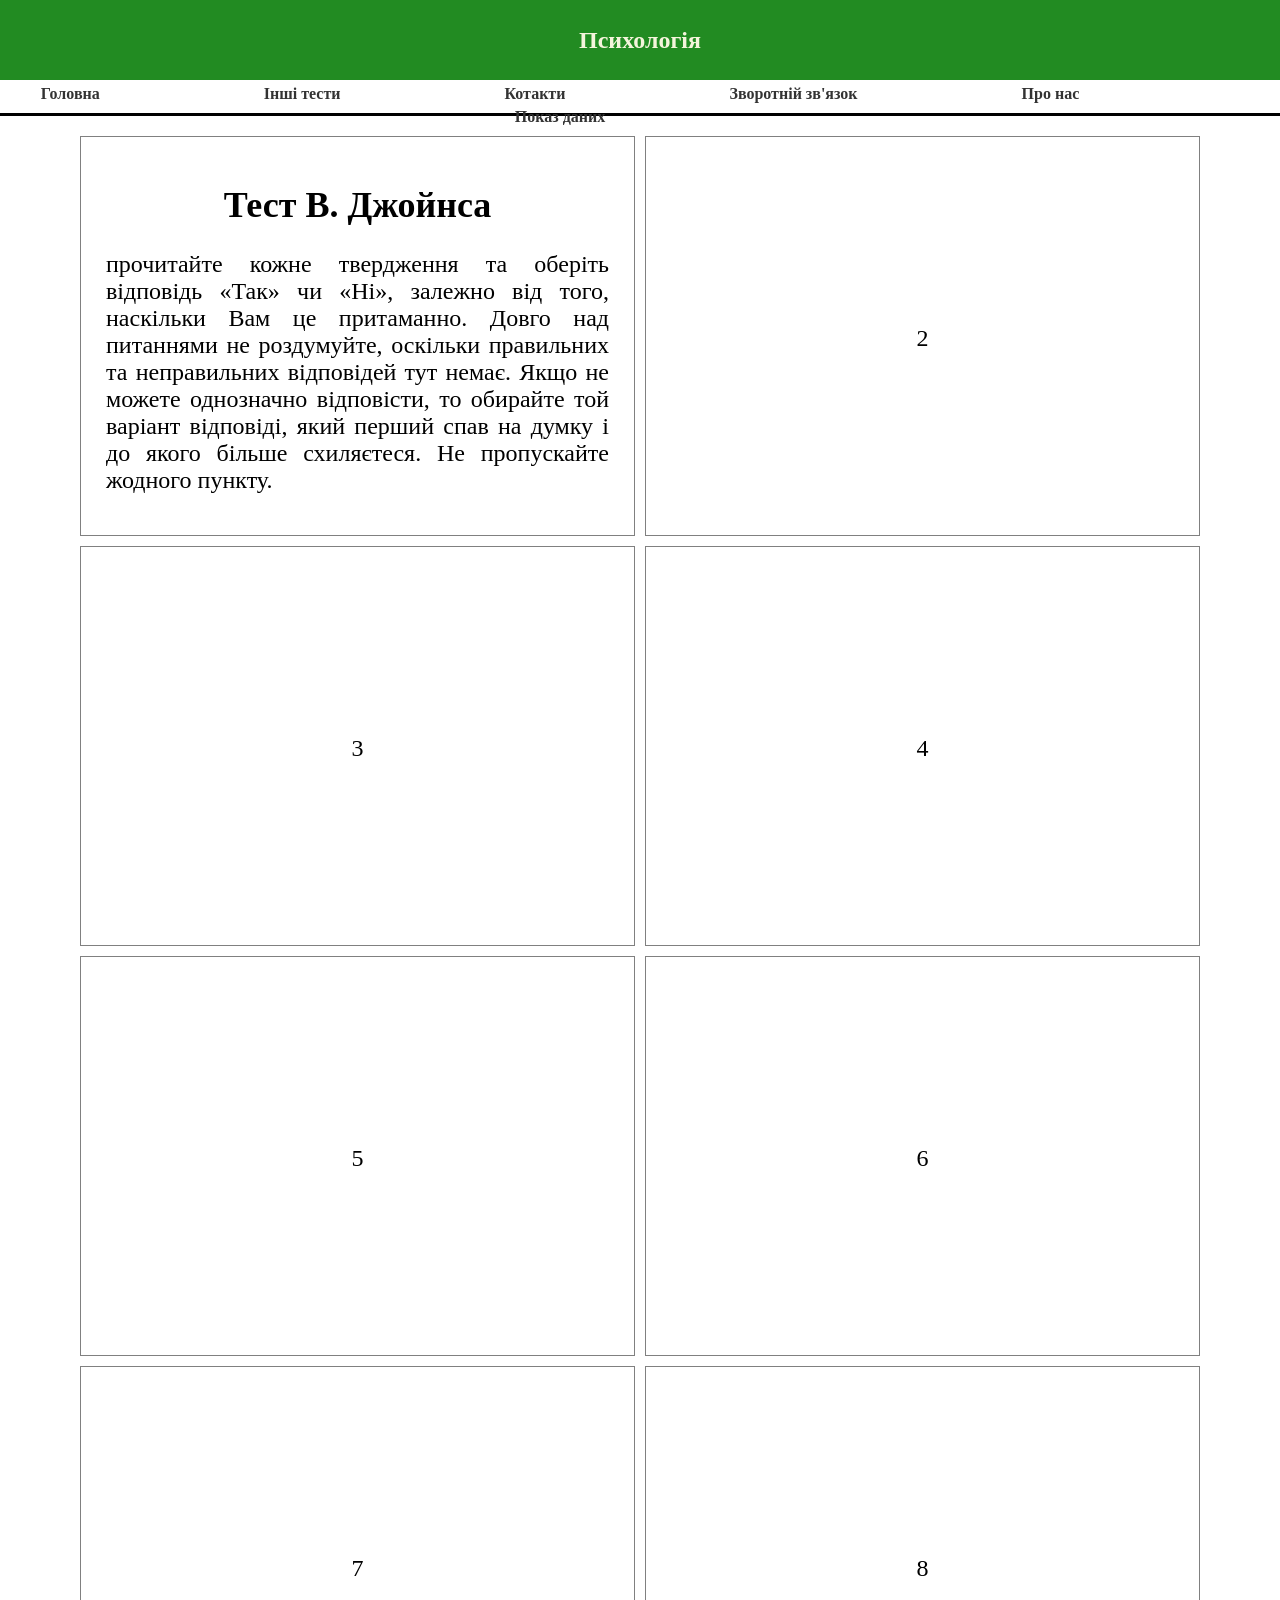
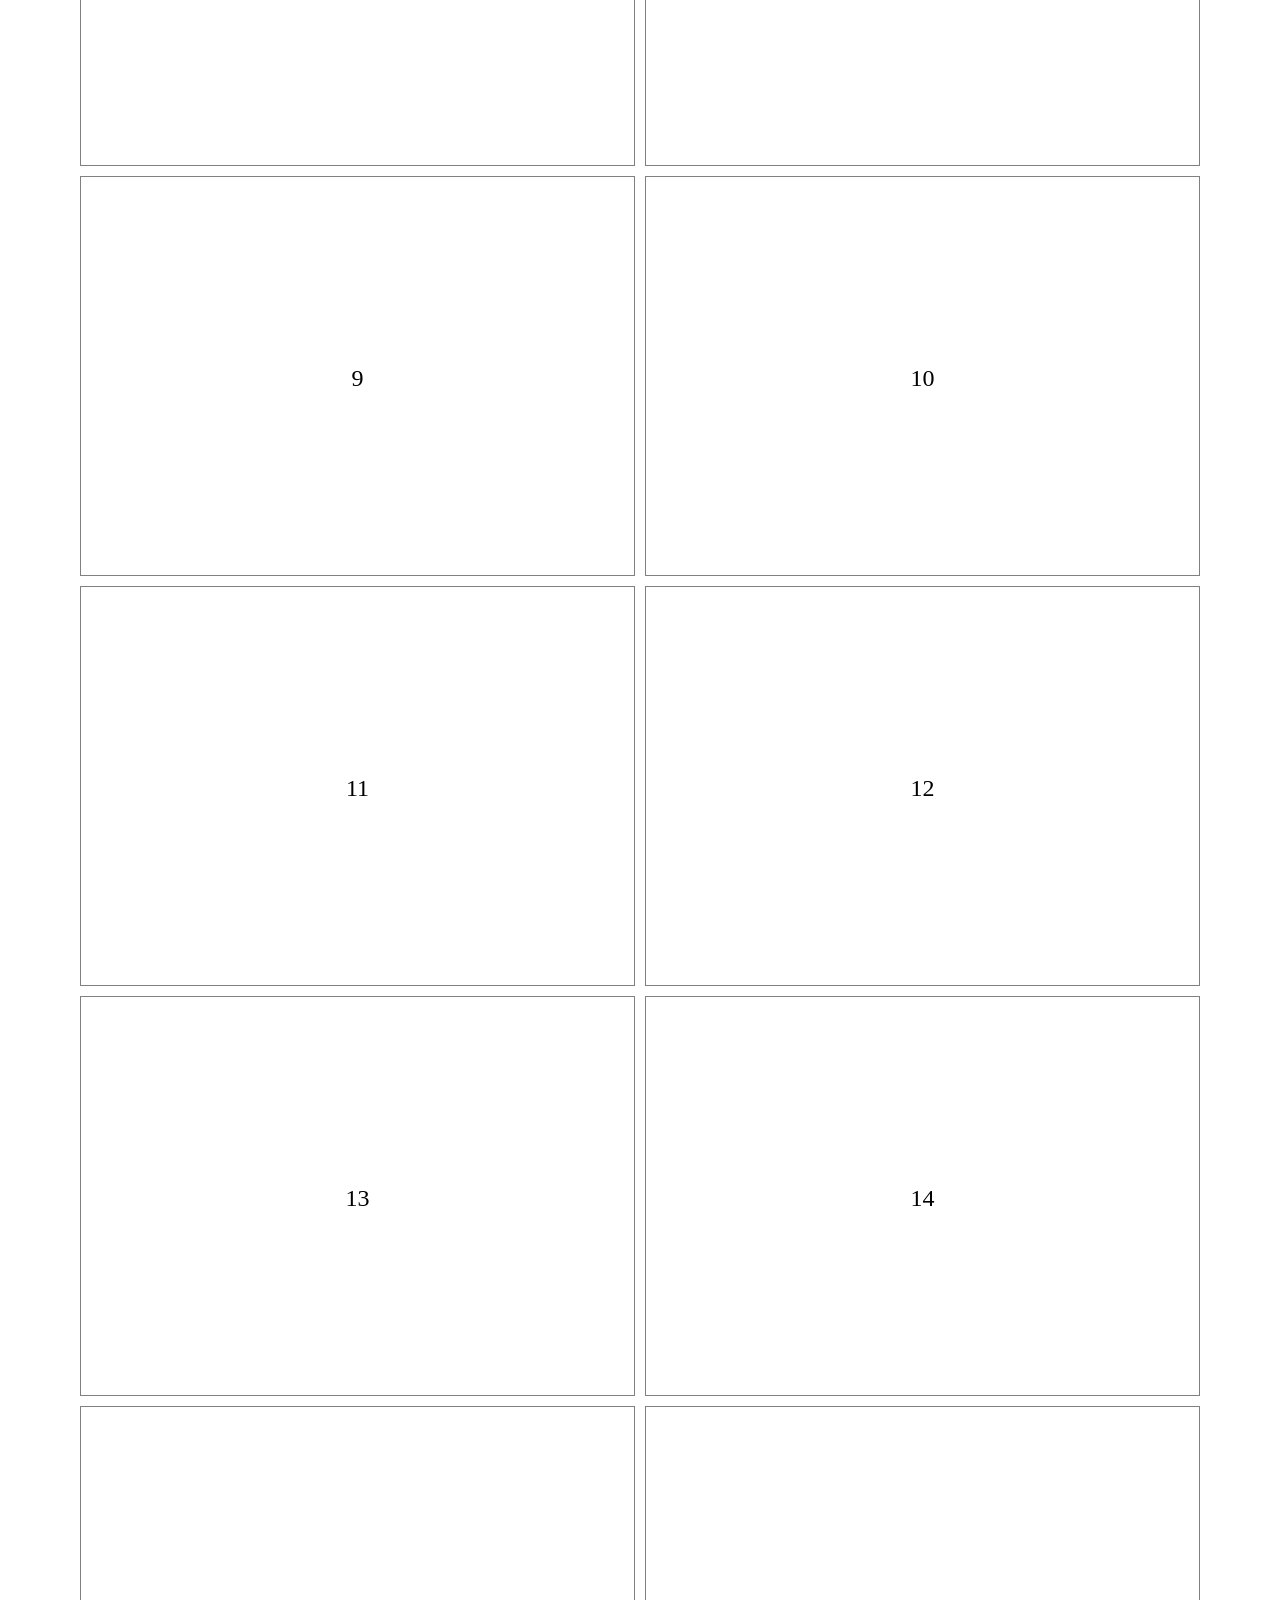
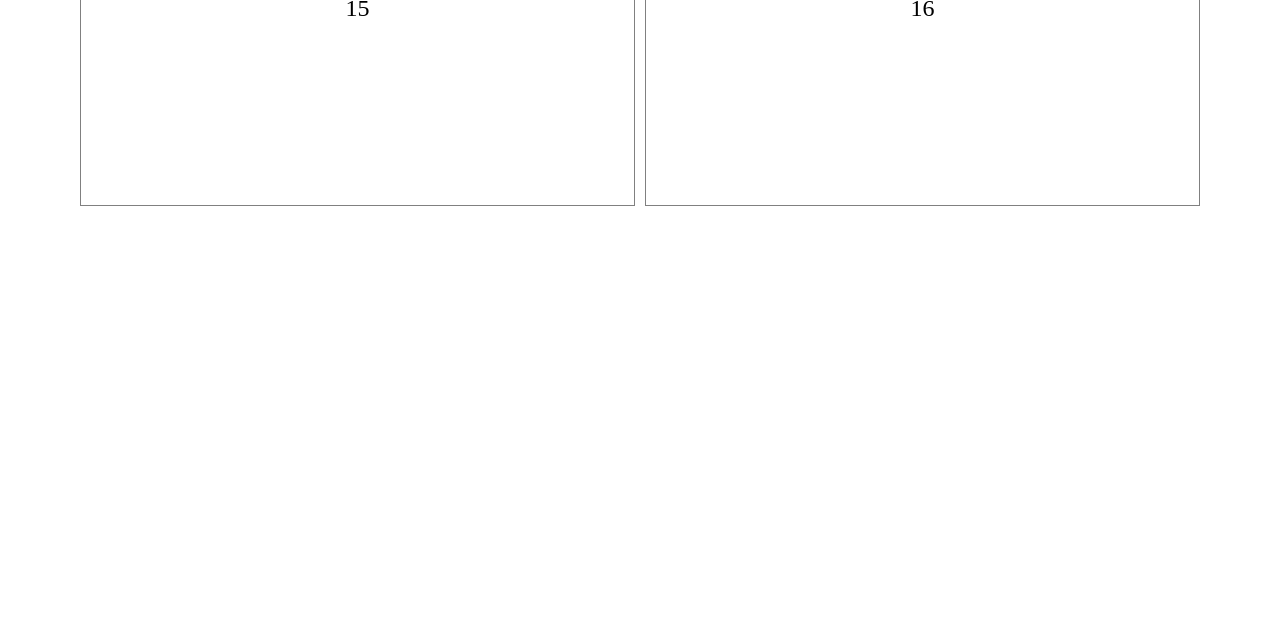
<file: index.html>
<!DOCTYPE html>
<html lang="en">
<head>
    <meta charset="UTF-8">
    <meta name="viewport" content="width=device-width, initial-scale=1.0">
    <title>Тест Джойса</title>
    <link rel="stylesheet" href="./css/style.css">
</head>
<body>
    
    <header>
        <div></div>

        <div>
            <h2>Психологія</h2>
        </div>
        
        <div></div>
    </header>

    <nav>
        <ul class="nav-menu">
            <li><a href="../index.html">Головна</a></li>
            <li><a href="#">Інші тести</a></li>
            <li><a href="#">Котакти</a></li>
            <li><a href="#">Зворотній зв'язок</a></li>
            <li><a href="#">Про нас</a></li>
            <li><a href="#" class="loginLink">Показ даних</a></li>
        </ul>
    </nav>

    <section class="content">
        <div class="container">

            <div class="grid-item">
                <a href="./html/test.html"><h2>Тест В. Джойнса</h2></a>

                <p>
                    прочитайте кожне твердження та оберіть відповідь «Так» чи «Ні», залежно від
                    того, наскільки Вам це притаманно. Довго над питаннями не роздумуйте, оскільки
                    правильних та неправильних відповідей тут немає.  Якщо не можете
                    однозначно відповісти, то обирайте той варіант відповіді, який перший спав на
                    думку і до якого більше схиляєтеся. Не пропускайте жодного пункту.                
                </p>

            </div>

            <div class="grid-item">2</div>

            <div class="grid-item">3</div>

            <div class="grid-item">4</div>

            <div class="grid-item">5</div>

            <div class="grid-item">6</div>

            <div class="grid-item">7</div>

            <div class="grid-item">8</div>

            <div class="grid-item">9</div>

            <div class="grid-item">10</div>

            <div class="grid-item">11</div>

            <div class="grid-item">12</div>

            <div class="grid-item">13</div>

            <div class="grid-item">14</div>

            <div class="grid-item">15</div>

            <div class="grid-item">16</div>
        </div>
    </section>

    <footer>
        <div class="container">
            <div class="for-us">
                <div>
                    <p></p>
                    <p></p>
                    <p></p>
                </div>

                <div>
                    <p></p>
                    <p></p>
                    <p></p>
                    <p></p>
                </div>

                <div>
                    <p></p>
                    <p></p>
                    <p></p>
                </div>
            </div>
        </div>
    </footer>

    <div class="model">
        <div class="modal-content">
            <span class="close">&times;</span>
            <form id="loginForm">
              <label for="username">Логін:</label>
              <input type="text" id="username" name="username">
              <label for="password">Пароль:</label>
              <input type="password" id="password" name="password">
              <input type="submit" value="Увійти">
            </form>
          </div>
    </div>

    <script src="./js/miniscr.js"></script>
</body>
</html>
</file>
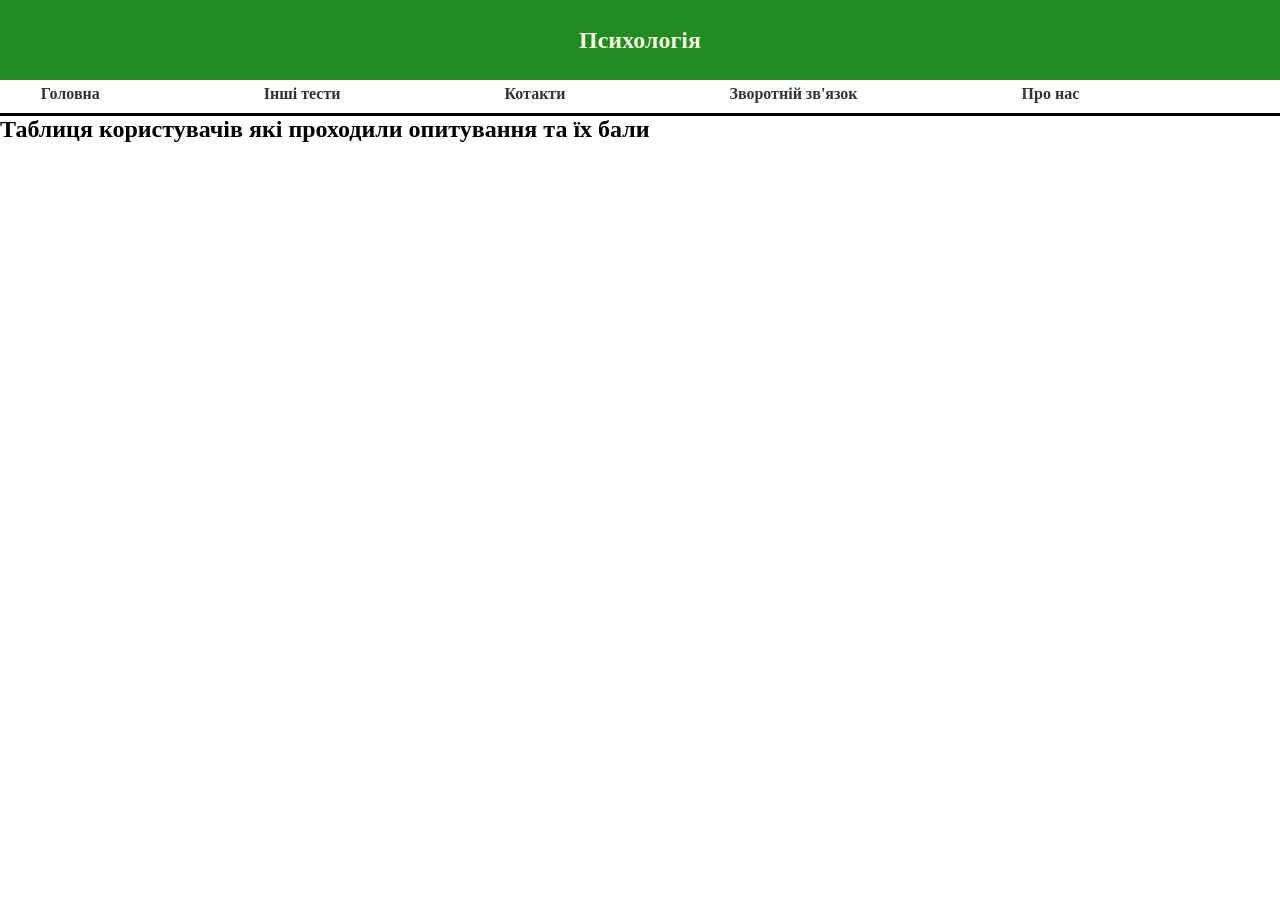
<file: html/data.html>
<!DOCTYPE html>
<html lang="en">
<head>
    <meta charset="UTF-8">
    <meta name="viewport" content="width=device-width, initial-scale=1.0">
    <title>Дані тесту</title>
    <link rel="stylesheet" href="../css/style.css">
</head>
<body>
    <header>
        <div></div>

        <div>
            <h2>Психологія</h2>
        </div>
        
        <div></div>
    </header>

    <nav>
        <ul class="nav-menu">
            <li><a href="../index.html">Головна</a></li>
            <li><a href="#">Інші тести</a></li>
            <li><a href="#">Котакти</a></li>
            <li><a href="#">Зворотній зв'язок</a></li>
            <li><a href="#">Про нас</a></li>
        </ul>
    </nav>

    <section class="data-persone">
        <h1>Таблиця користувачів які проходили опитування та їх бали</h1>
    </section>

    <script src="../node_modules/axios/dist/axios.min.js"></script>
    <script src="../node_modules/papaparse/papaparse.min.js"></script>
    <script src="../js/data.js"></script>
</body>
</html>
</file>
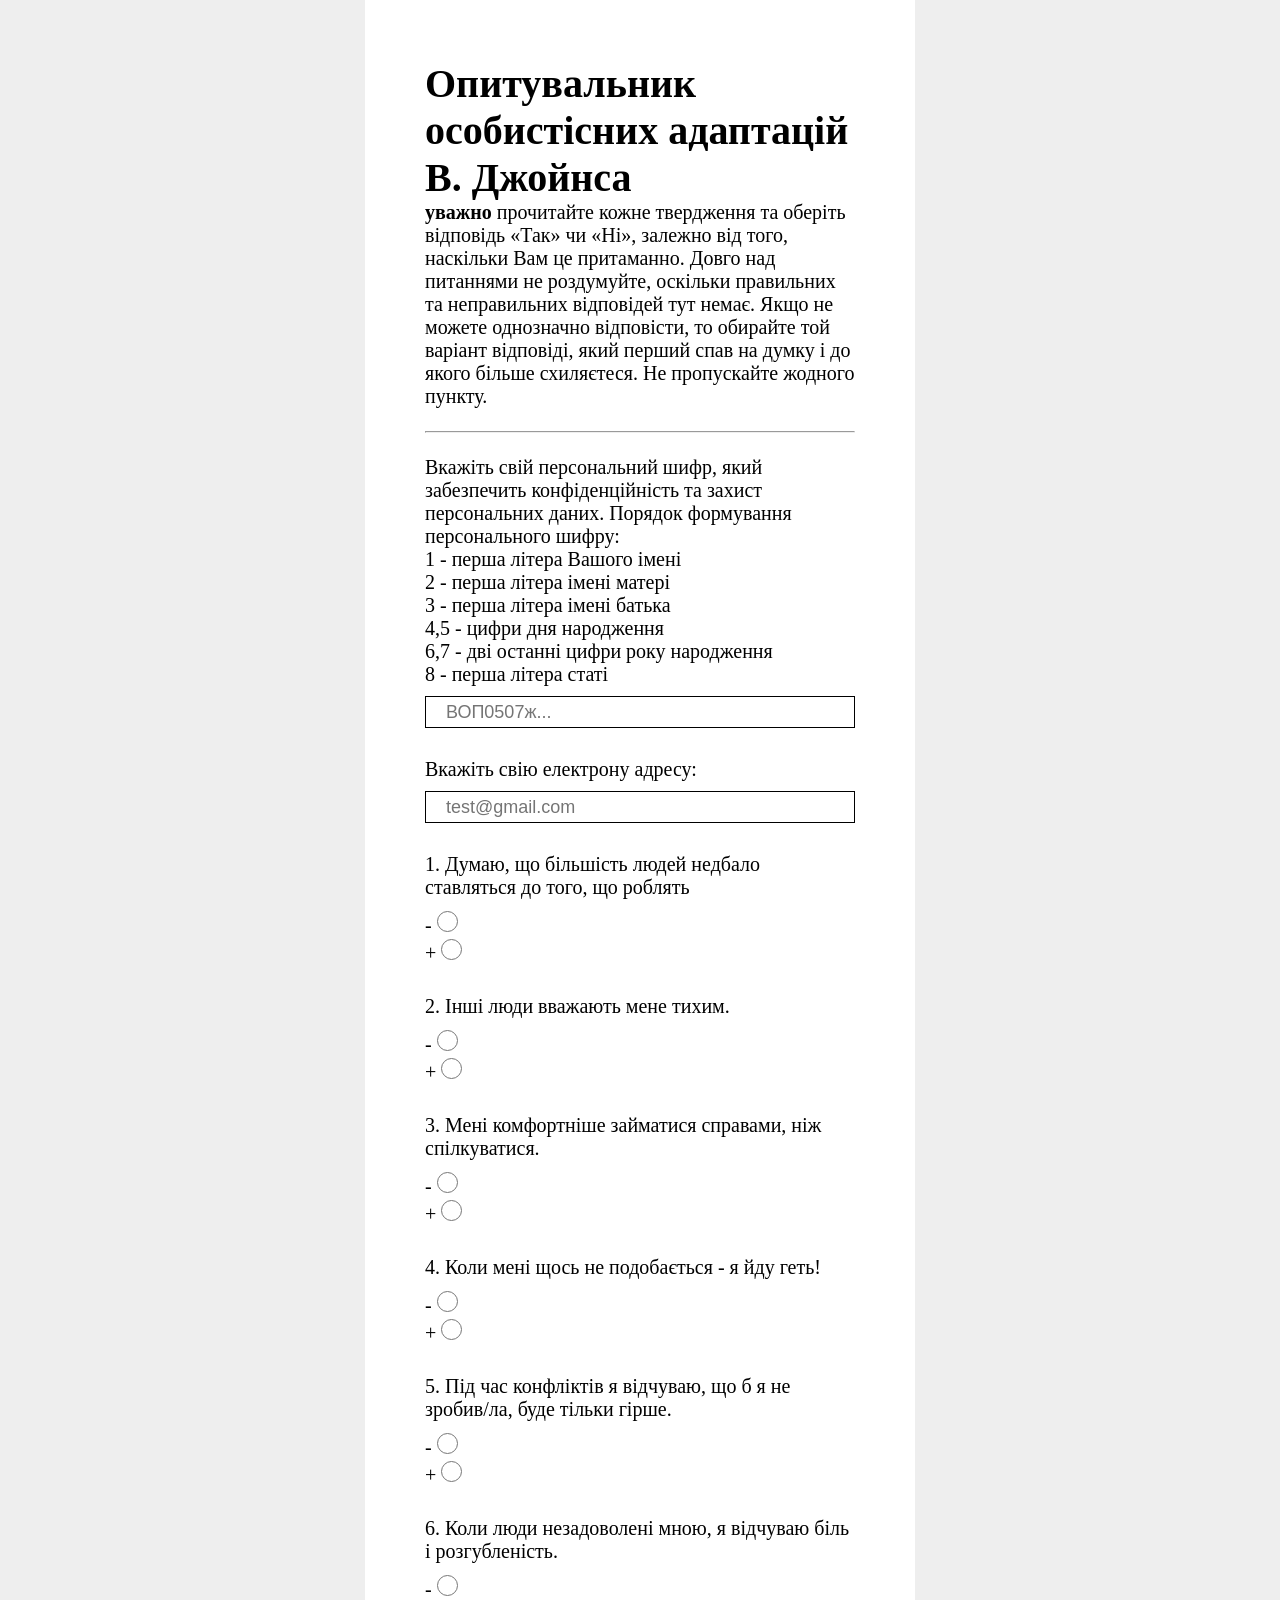
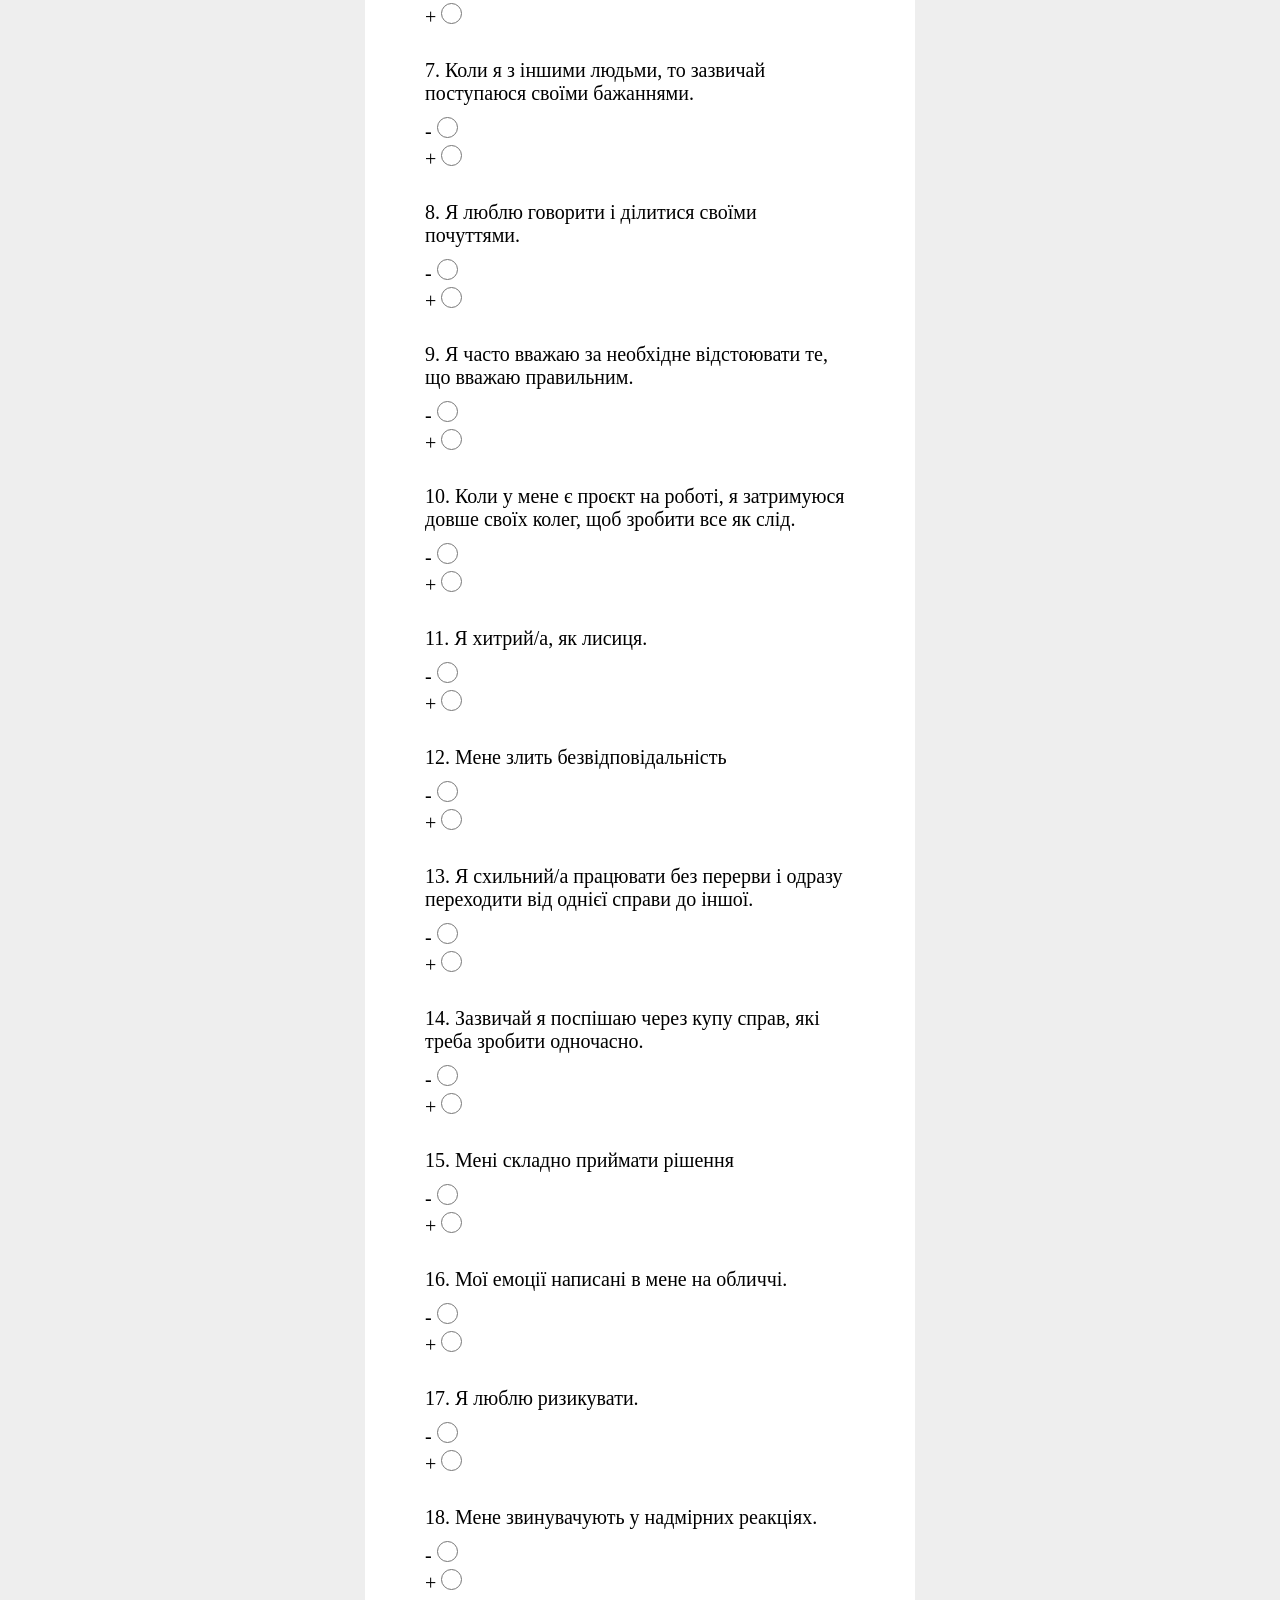
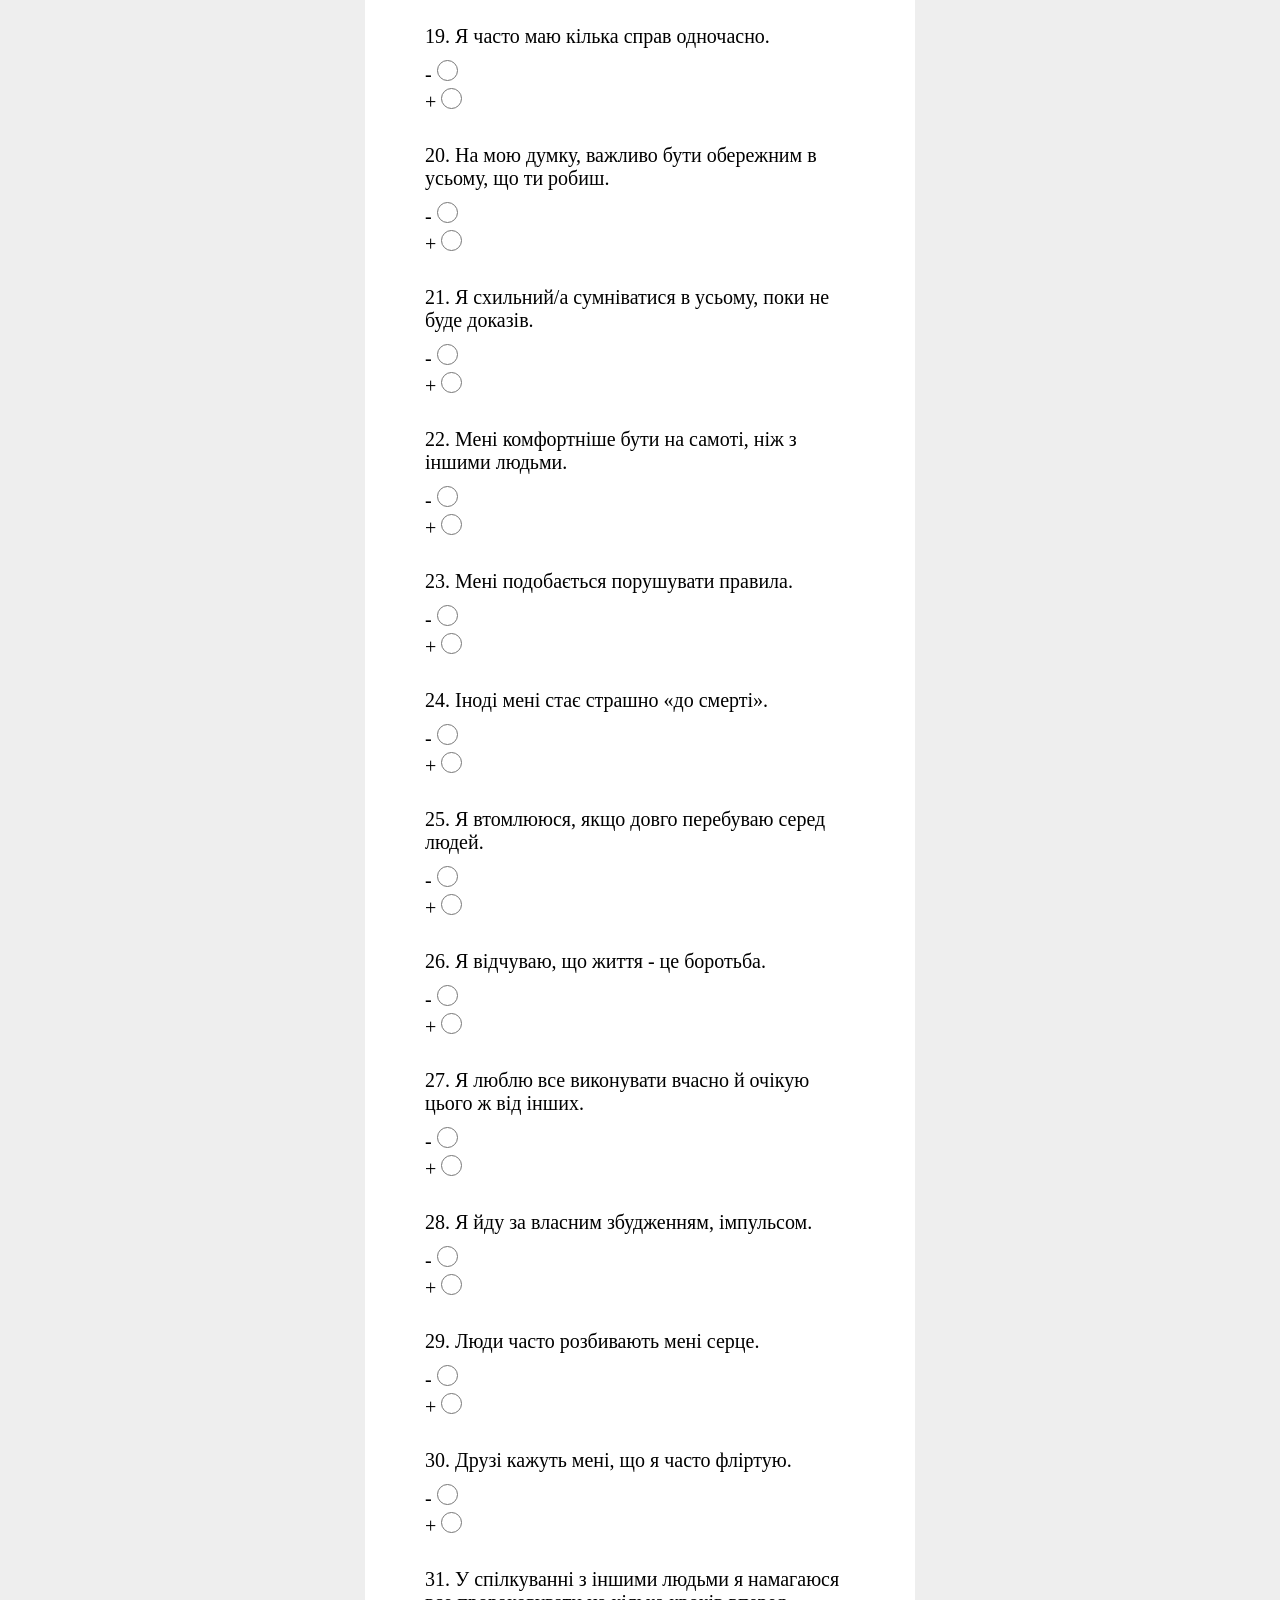
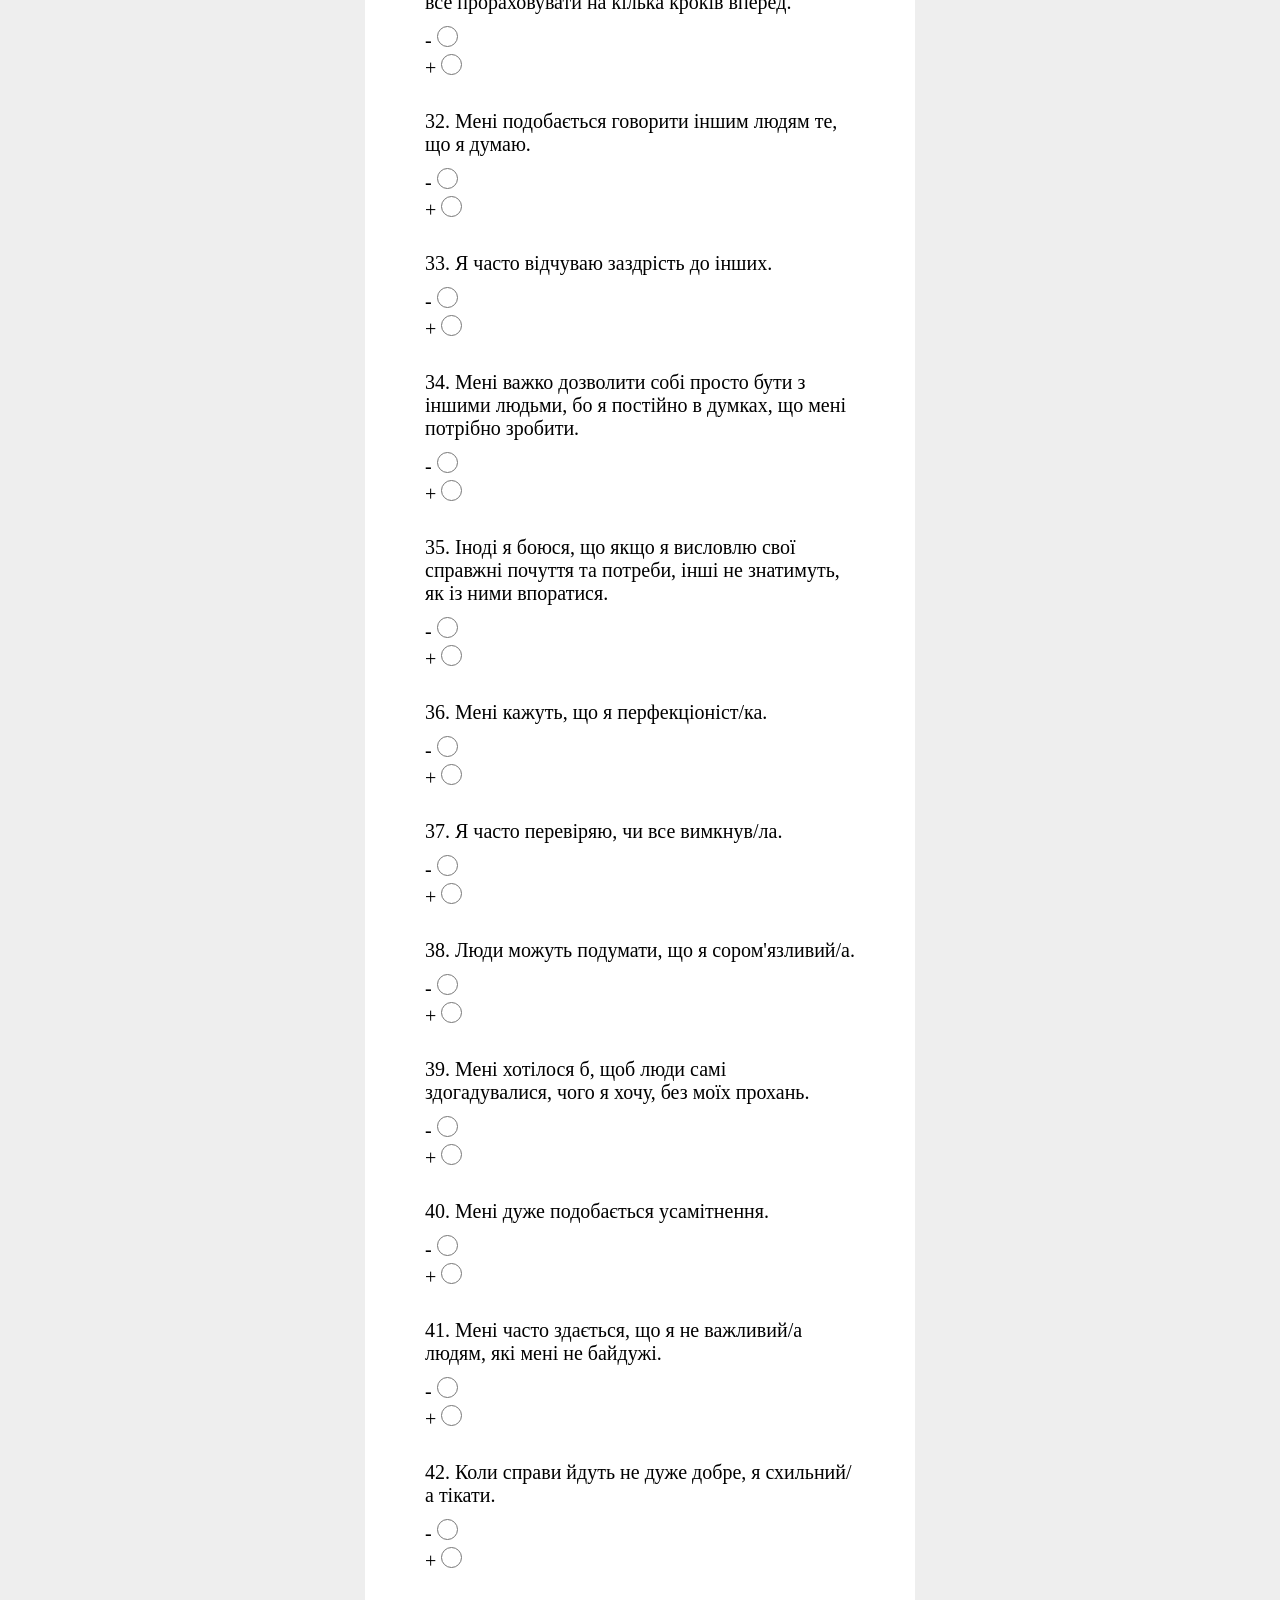
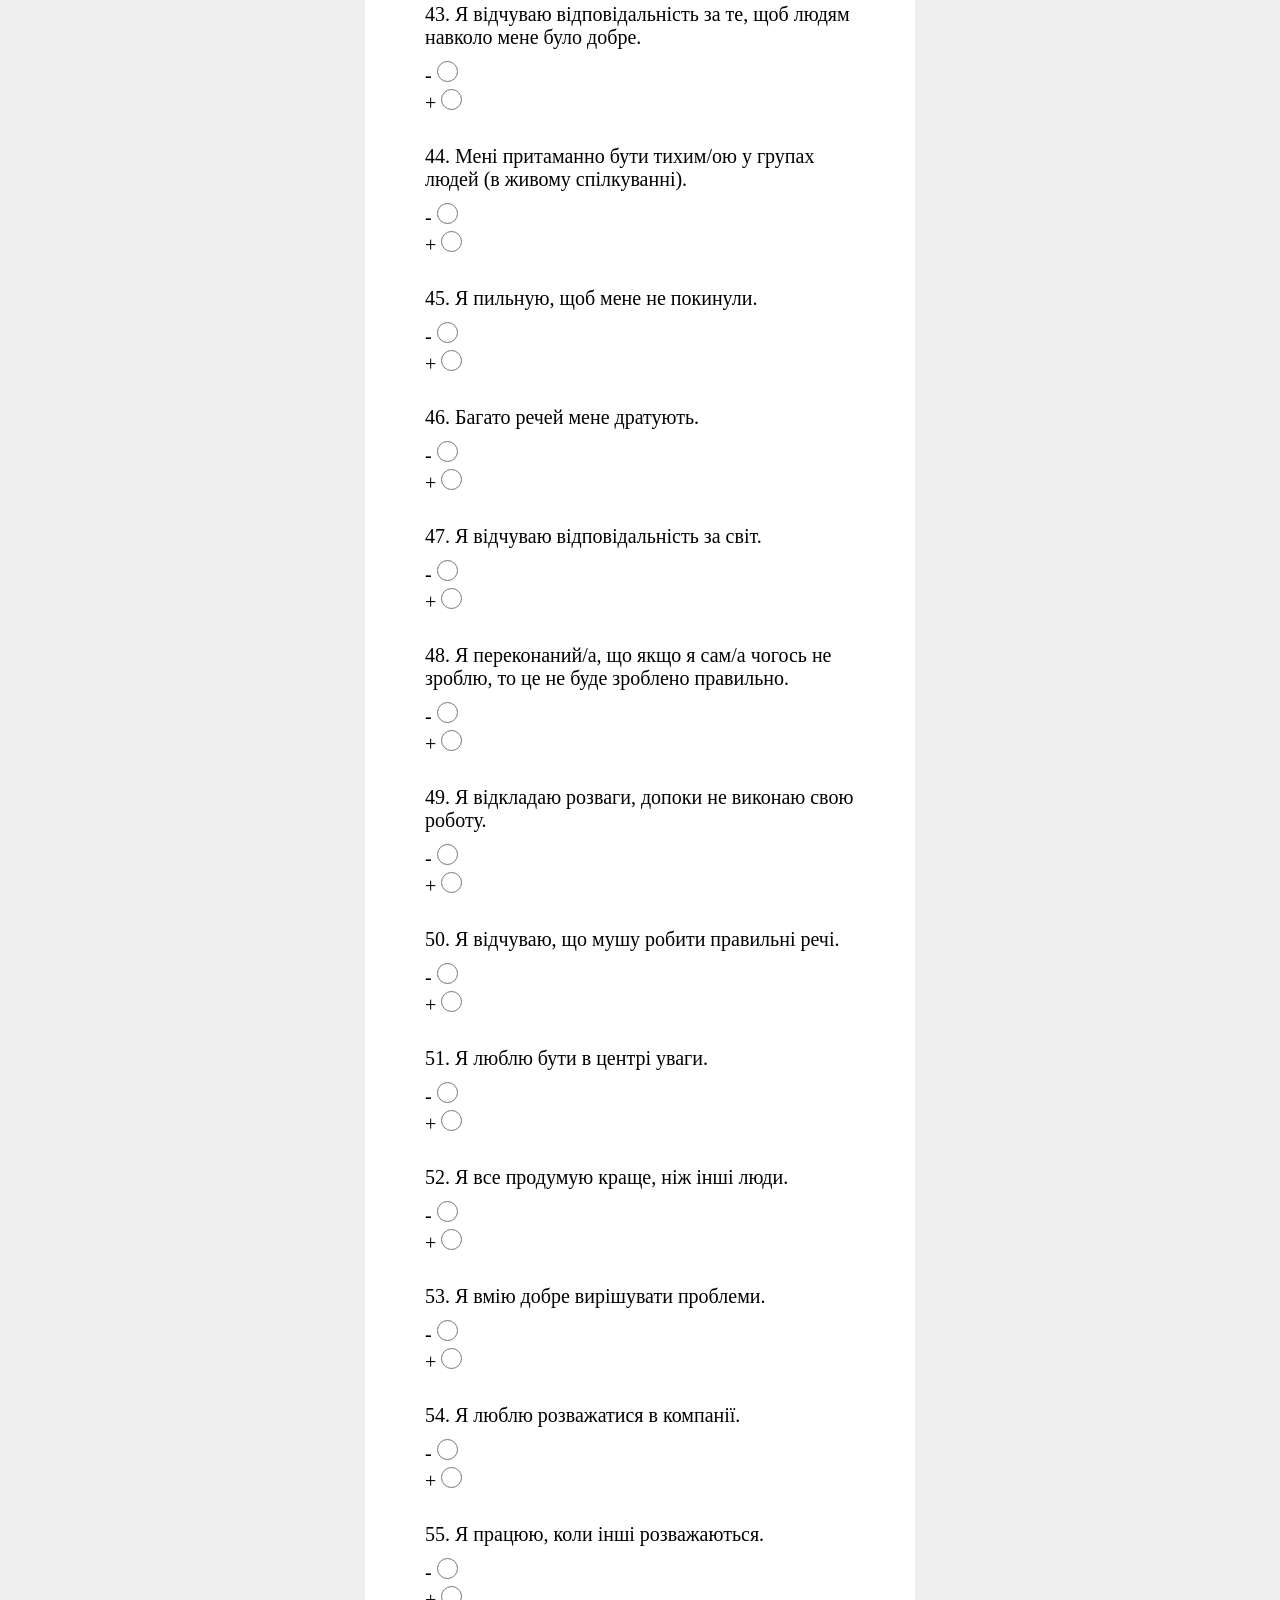
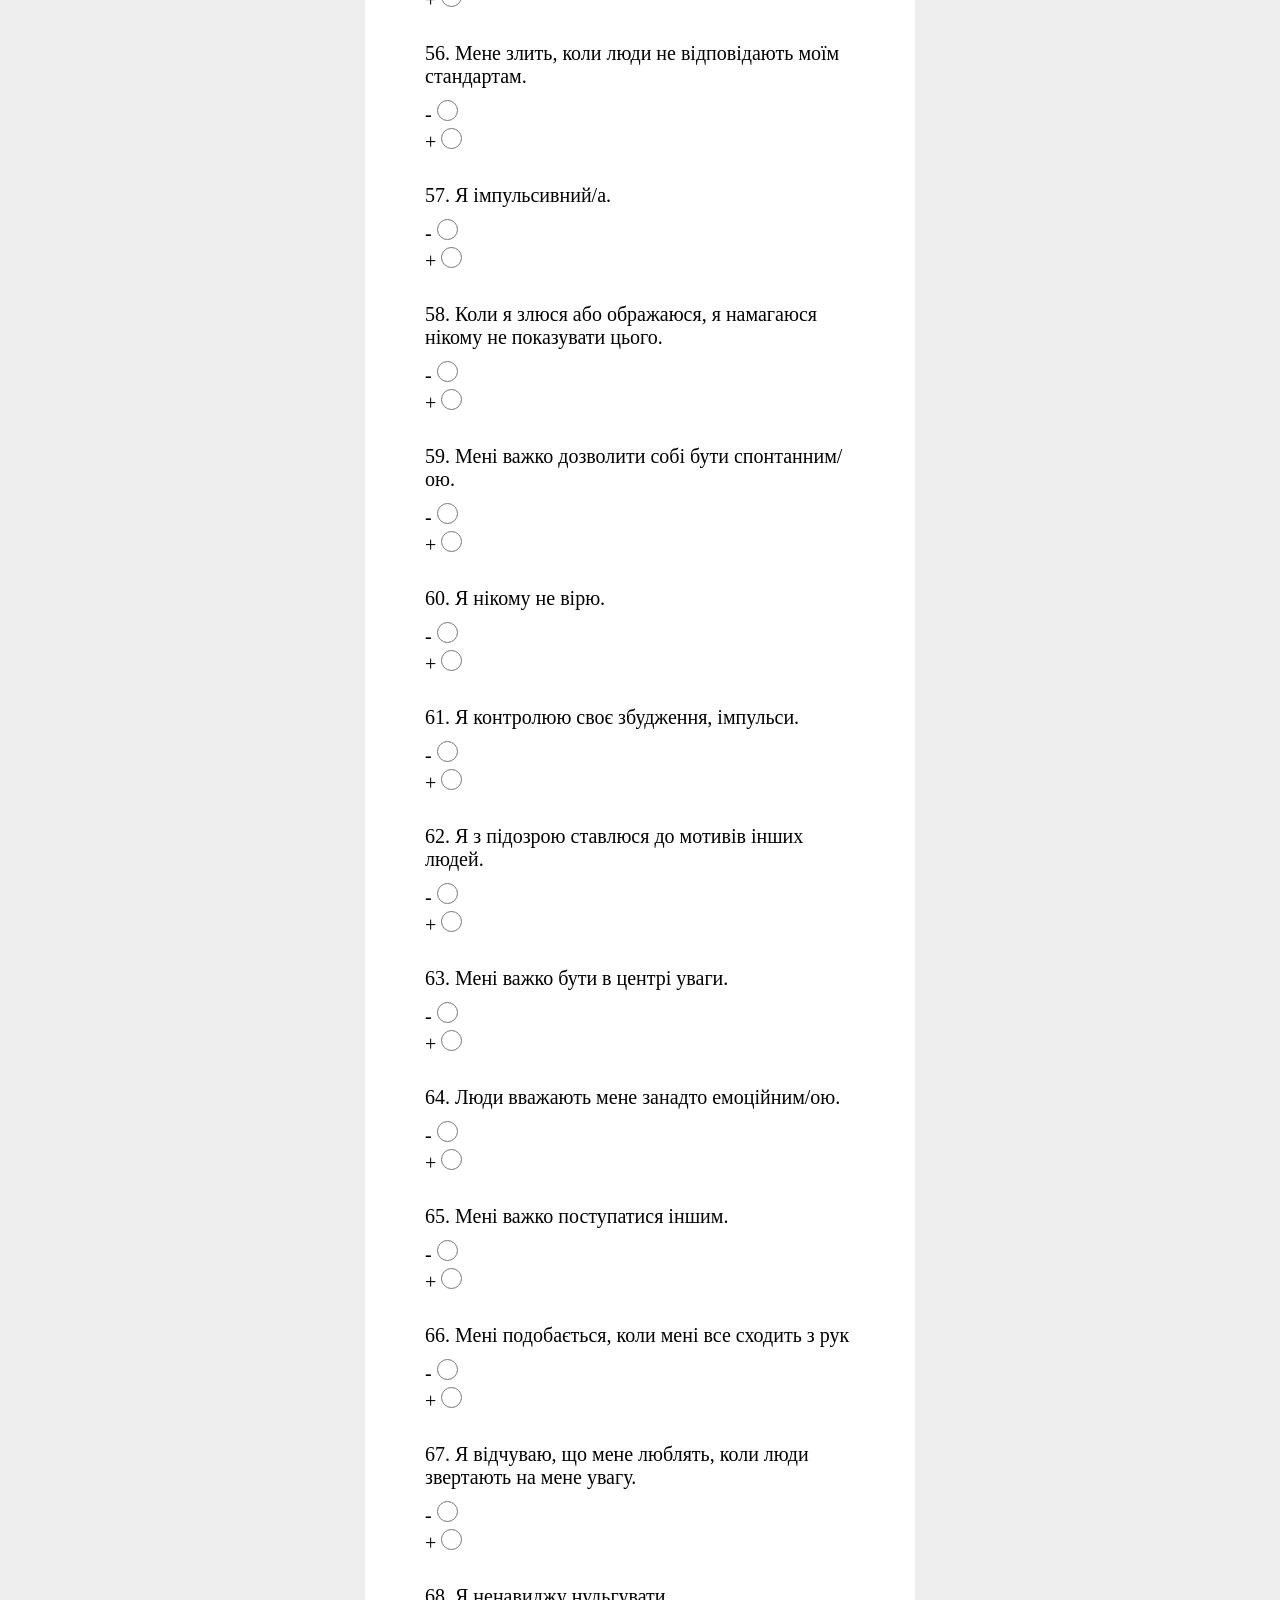
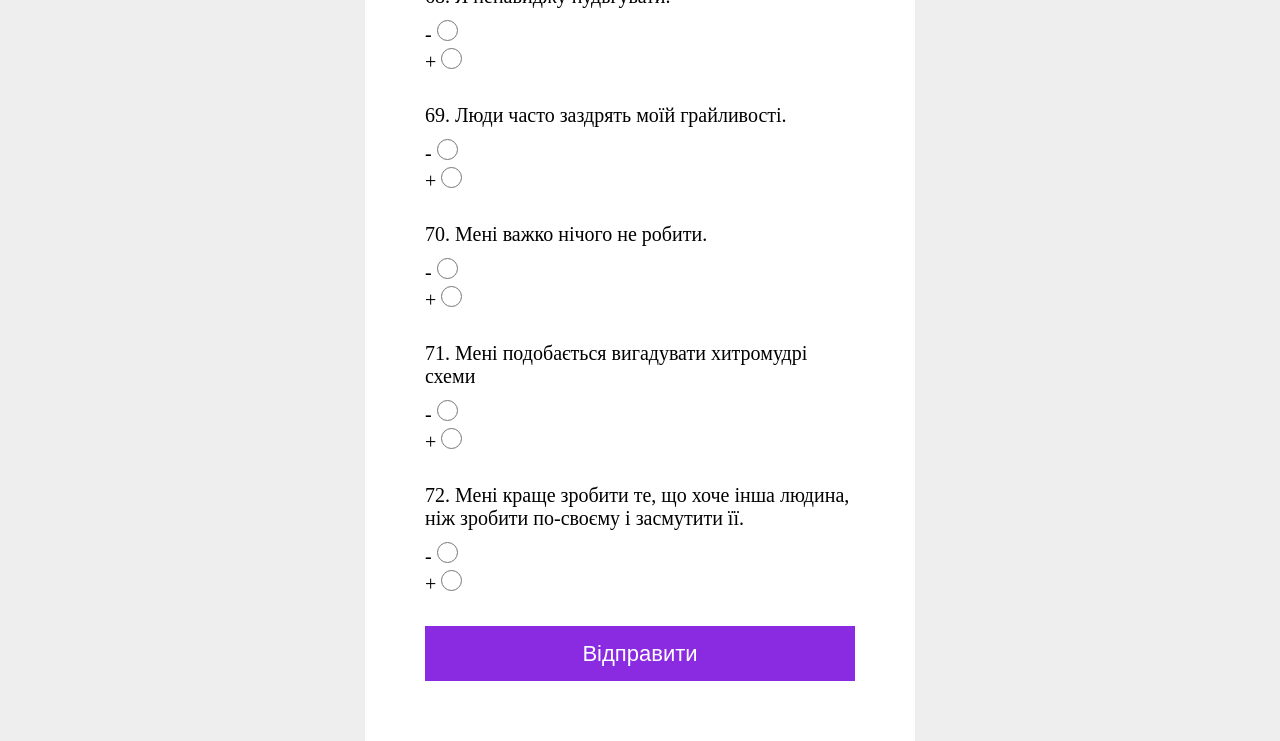
<file: html/test.html>
<!DOCTYPE html>
<html lang="en">

<head>
    <meta charset="UTF-8" />
    <meta name="viewport" content="width=device-width, initial-scale=1.0" />
    <title>Тест ....</title>
    <link rel="stylesheet" href="../css/test.css" />
    <link rel="stylesheet" href="../css/style.css" />
</head>

<body>
    <form action="https://docs.google.com/forms/u/0/d/e/1FAIpQLSfcW37o4tI9_hApwSKznQSRazWnDSvBLfSTwXChJwvJqGvjAA/formResponse" method="post">
        
        <h1>Опитувальник особистісних адаптацій В. Джойнса</h1>

        <div>
            <p>
                <b>уважно</b>
                прочитайте кожне твердження та оберіть відповідь «Так» чи «Ні», залежно від
                того, наскільки Вам це притаманно. Довго над питаннями не роздумуйте, оскільки
                правильних та неправильних відповідей тут немає.  Якщо не можете
                однозначно відповісти, то обирайте той варіант відповіді, який перший спав на
                думку і до якого більше схиляєтеся. Не пропускайте жодного пункту.
            </p>
        </div>

        <br/>
        <hr/>
        <br/>
        
        <div class="form-element">
            <span>Вкажіть свій персональний шифр, який забезпечить конфіденційність та захист персональних даних. 
                Порядок формування персонального шифру:<br>
                1 - перша літера Вашого імені<br>
                2 - перша літера імені матері<br>
                3 - перша літера імені батька<br>
                4,5 - цифри дня народження<br>
                6,7 -  дві останні цифри року народження<br>
                8 - перша літера статі</span>
            <input type="text" name="entry.995532285" placeholder="ВОП0507ж..." required />
        </div>

        

        <div class="form-element">
            <span>Вкажіть свію електрону адресу:</span>
            <input type="email" name="emailAddress" placeholder="test@gmail.com" required />
        </div>

        <div class="form-element radio-buttons">
            <span>1. Думаю, що більшість людей недбало ставляться до того, що
                роблять</span>
            <label for="-">
                <span>-</span>
                <input type="radio" name="entry.1982326499" id="-" value="-" required />
            </label>

            <label for="+">
                <span>+</span>
                <input type="radio" name="entry.1982326499" id="+" value="+" required />
            </label>
        </div>

        <div class="form-element radio-buttons">
            <span>2. Інші люди вважають мене тихим.</span>
            <label for="-">
                <span>-</span>
                <input type="radio" name="entry.115685484" id="-" value="-" required/>
            </label>

            <label for="+">
                <span>+</span>
                <input type="radio" name="entry.115685484" id="+" value="+" required/>
            </label>
        </div>

        <div class="form-element radio-buttons">
            <span>3. Мені комфортніше займатися справами, ніж спілкуватися.</span>
            <label for="-">
                <span>-</span>
                <input type="radio" name="entry.238632110" id="-" value="-" required/>
            </label>

            <label for="+">
                <span>+</span>
                <input type="radio" name="entry.238632110" id="+" value="+" required/>
            </label>
        </div>

        <div class="form-element radio-buttons">
            <span>4. Коли мені щось не подобається - я йду геть!</span>
            <label for="-">
                <span>-</span>
                <input type="radio" name="entry.934761995" id="-" value="-" required/>
            </label>

            <label for="+">
                <span>+</span>
                <input type="radio" name="entry.934761995" id="+" value="+" required/>
            </label>
        </div>

        <div class="form-element radio-buttons">
            <span>5. Під час конфліктів я відчуваю, що б я не зробив/ла, буде тільки гірше.</span>
            <label for="-">
                <span>-</span>
                <input type="radio" name="entry.315728200" id="-" value="-" required/>
            </label>

            <label for="+">
                <span>+</span>
                <input type="radio" name="entry.315728200" id="+" value="+" required/>
            </label>
        </div>

        <div class="form-element radio-buttons">
            <span>6. Коли люди незадоволені мною, я відчуваю біль і розгубленість.</span>
            <label for="-">
                <span>-</span>
                <input type="radio" name="entry.2081471229" id="-" value="-" required/>
            </label>

            <label for="+">
                <span>+</span>
                <input type="radio" name="entry.2081471229" id="+" value="+" required/>
            </label>
        </div>

        <div class="form-element radio-buttons">
            <span>7. Коли я з іншими людьми, то зазвичай поступаюся своїми бажаннями.</span>
            <label for="-">
                <span>-</span>
                <input type="radio" name="entry.1475508449" id="-" value="-" required/>
            </label>

            <label for="+">
                <span>+</span>
                <input type="radio" name="entry.1475508449" id="+" value="+" required/>
            </label>
        </div>

        <div class="form-element radio-buttons">
            <span>8. Я люблю говорити і ділитися своїми почуттями.</span>
            <label for="-">
                <span>-</span>
                <input type="radio" name="entry.249165776" id="-" value="-" required/>
            </label>

            <label for="+">
                <span>+</span>
                <input type="radio" name="entry.249165776" id="+" value="+" required/>
            </label>
        </div>

        <div class="form-element radio-buttons">
            <span>9. Я часто вважаю за необхідне відстоювати те, що вважаю правильним.</span>
            <label for="-">
                <span>-</span>
                <input type="radio" name="entry.554895341" id="-" value="-" required/>
            </label>

            <label for="+">
                <span>+</span>
                <input type="radio" name="entry.554895341" id="+" value="+" required/>
            </label>
        </div>
        
        <div class="form-element radio-buttons">
            <span>10. Коли у мене є проєкт на роботі, я затримуюся довше своїх колег, щоб зробити все як слід.</span>
            <label for="-">
                <span>-</span>
                <input type="radio" name="entry.707634684" id="-" value="-" required/>
            </label>

            <label for="+">
                <span>+</span>
                <input type="radio" name="entry.707634684" id="+" value="+" required/>
            </label>
        </div>

        <div class="form-element radio-buttons">
            <span>11. Я хитрий/а, як лисиця.</span>
            <label for="-">
                <span>-</span>
                <input type="radio" name="entry.1932985658" id="-" value="-" required/>
            </label>

            <label for="+">
                <span>+</span>
                <input type="radio" name="entry.1932985658" id="+" value="+" required/>
            </label>
        </div>

        <div class="form-element radio-buttons">
            <span>12. Мене злить безвідповідальність</span>
            <label for="-">
                <span>-</span>
                <input type="radio" name="entry.1816496332" id="-" value="-" required/>
            </label>

            <label for="+">
                <span>+</span>
                <input type="radio" name="entry.1816496332" id="+" value="+" required/>
            </label>
        </div>

        <div class="form-element radio-buttons">
            <span>13. Я схильний/а працювати без перерви і одразу переходити від однієї справи до іншої.</span>
            <label for="-">
                <span>-</span>
                <input type="radio" name="entry.1666528975" id="-" value="-" required/>
            </label>

            <label for="+">
                <span>+</span>
                <input type="radio" name="entry.1666528975" id="+" value="+" required/>
            </label>
        </div>

        <div class="form-element radio-buttons">
            <span>14. Зазвичай я поспішаю через купу справ, які треба зробити одночасно.</span>
            <label for="-">
                <span>-</span>
                <input type="radio" name="entry.471964074" id="-" value="-" required/>
            </label>

            <label for="+">
                <span>+</span>
                <input type="radio" name="entry.471964074" id="+" value="+" required/>
            </label>
        </div>

        <div class="form-element radio-buttons">
            <span>15. Мені складно приймати рішення</span>
            <label for="-">
                <span>-</span>
                <input type="radio" name="entry.210318812" id="-" value="-" required/>
            </label>

            <label for="+">
                <span>+</span>
                <input type="radio" name="entry.210318812" id="+" value="+" required/>
            </label>
        </div>

        <div class="form-element radio-buttons">
            <span>16. Мої емоції написані в мене на обличчі.</span>
            <label for="-">
                <span>-</span>
                <input type="radio" name="entry.1300518848" id="-" value="-" required/>
            </label>

            <label for="+">
                <span>+</span>
                <input type="radio" name="entry.1300518848" id="+" value="+" required/>
            </label>
        </div>

        <div class="form-element radio-buttons">
            <span>17. Я люблю ризикувати.</span>
            <label for="-">
                <span>-</span>
                <input type="radio" name="entry.428881190" id="-" value="-" required/>
            </label>

            <label for="+">
                <span>+</span>
                <input type="radio" name="entry.428881190" id="+" value="+" required/>
            </label>
        </div>

        <div class="form-element radio-buttons">
            <span>18. Мене звинувачують у надмірних реакціях.</span>
            <label for="-">
                <span>-</span>
                <input type="radio" name="entry.1690972357" id="-" value="-" required/>
            </label>

            <label for="+">
                <span>+</span>
                <input type="radio" name="entry.1690972357" id="+" value="+" required/>
            </label>
        </div>

        <div class="form-element radio-buttons">
            <span>19. Я часто маю кілька справ одночасно.</span>
            <label for="-">
                <span>-</span>
                <input type="radio" name="entry.203598634" id="-" value="-" required/>
            </label>

            <label for="+">
                <span>+</span>
                <input type="radio" name="entry.203598634" id="+" value="+" required/>
            </label>
        </div>

        <div class="form-element radio-buttons">
            <span>20. На мою думку, важливо бути обережним в усьому, що ти робиш.</span>
            <label for="-">
                <span>-</span>
                <input type="radio" name="entry.2014718861" id="-" value="-" required/>
            </label>

            <label for="+">
                <span>+</span>
                <input type="radio" name="entry.2014718861" id="+" value="+" required/>
            </label>
        </div>

        <div class="form-element radio-buttons">
            <span>21. Я схильний/а сумніватися в усьому, поки не буде доказів.</span>
            <label for="-">
                <span>-</span>
                <input type="radio" name="entry.2008860451" id="-" value="-" required/>
            </label>

            <label for="+">
                <span>+</span>
                <input type="radio" name="entry.2008860451" id="+" value="+" required/>
            </label>
        </div>

        <div class="form-element radio-buttons">
            <span>22. Мені комфортніше бути на самоті, ніж з іншими людьми.</span>
            <label for="-">
                <span>-</span>
                <input type="radio" name="entry.1616547989" id="-" value="-" required/>
            </label>

            <label for="+">
                <span>+</span>
                <input type="radio" name="entry.1616547989" id="+" value="+" required/>
            </label>
        </div>

        <div class="form-element radio-buttons">
            <span>23. Мені подобається порушувати правила.</span>
            <label for="-">
                <span>-</span>
                <input type="radio" name="entry.2066318545" id="-" value="-" required/>
            </label>

            <label for="+">
                <span>+</span>
                <input type="radio" name="entry.2066318545" id="+" value="+" required/>
            </label>
        </div>

        <div class="form-element radio-buttons">
            <span>24. Іноді мені стає страшно «до смерті».</span>
            <label for="-">
                <span>-</span>
                <input type="radio" name="entry.1353026828" id="-" value="-" required/>
            </label>

            <label for="+">
                <span>+</span>
                <input type="radio" name="entry.1353026828" id="+" value="+" required/>
            </label>
        </div>

        <div class="form-element radio-buttons">
            <span>25. Я втомлююся, якщо довго перебуваю серед людей.</span>
            <label for="-">
                <span>-</span>
                <input type="radio" name="entry.609235826" id="-" value="-" required/>
            </label>

            <label for="+">
                <span>+</span>
                <input type="radio" name="entry.609235826" id="+" value="+" required/>
            </label>
        </div>

        <div class="form-element radio-buttons">
            <span>26. Я відчуваю, що життя - це боротьба.</span>
            <label for="-">
                <span>-</span>
                <input type="radio" name="entry.2073847558" id="-" value="-" required/>
            </label>

            <label for="+">
                <span>+</span>
                <input type="radio" name="entry.2073847558" id="+" value="+" required/>
            </label>
        </div>

        <div class="form-element radio-buttons">
            <span>27. Я люблю все виконувати вчасно й очікую цього ж від інших.</span>
            <label for="-">
                <span>-</span>
                <input type="radio" name="entry.1934789756" id="-" value="-" required/>
            </label>

            <label for="+">
                <span>+</span>
                <input type="radio" name="entry.1934789756" id="+" value="+" required/>
            </label>
        </div>

        <div class="form-element radio-buttons">
            <span>28. Я йду за власним збудженням, імпульсом.</span>
            <label for="-">
                <span>-</span>
                <input type="radio" name="entry.2059461821" id="-" value="-" required/>
            </label>

            <label for="+">
                <span>+</span>
                <input type="radio" name="entry.2059461821" id="+" value="+" required/>
            </label>
        </div>

        <div class="form-element radio-buttons">
            <span>29. Люди часто розбивають мені серце.</span>
            <label for="-">
                <span>-</span>
                <input type="radio" name="entry.1654429287" id="-" value="-" required/>
            </label>

            <label for="+">
                <span>+</span>
                <input type="radio" name="entry.1654429287" id="+" value="+" required/>
            </label>
        </div>

        <div class="form-element radio-buttons">
            <span>30. Друзі кажуть мені, що я часто фліртую.</span>
            <label for="-">
                <span>-</span>
                <input type="radio" name="entry.1732584612" id="-" value="-" required/>
            </label>

            <label for="+">
                <span>+</span>
                <input type="radio" name="entry.1732584612" id="+" value="+" required/>
            </label>
        </div>

        <div class="form-element radio-buttons">
            <span>31. У спілкуванні з іншими людьми я намагаюся все прораховувати на кілька кроків вперед.</span>
            <label for="-">
                <span>-</span>
                <input type="radio" name="entry.293117903" id="-" value="-" required/>
            </label>

            <label for="+">
                <span>+</span>
                <input type="radio" name="entry.293117903" id="+" value="+" required/>
            </label>
        </div>

        <div class="form-element radio-buttons">
            <span>32. Мені подобається говорити іншим людям те, що я думаю.</span>
            <label for="-">
                <span>-</span>
                <input type="radio" name="entry.104371011" id="-" value="-" required/>
            </label>

            <label for="+">
                <span>+</span>
                <input type="radio" name="entry.104371011" id="+" value="+" required/>
            </label>
        </div>

        <div class="form-element radio-buttons">
            <span>33. Я часто відчуваю заздрість до інших.</span>
            <label for="-">
                <span>-</span>
                <input type="radio" name="entry.975570921" id="-" value="-" required/>
            </label>

            <label for="+">
                <span>+</span>
                <input type="radio" name="entry.975570921" id="+" value="+" required/>
            </label>
        </div>

        <div class="form-element radio-buttons">
            <span>34. Мені важко дозволити собі просто бути з іншими людьми, бо я постійно в думках, що мені потрібно зробити.</span>
            <label for="-">
                <span>-</span>
                <input type="radio" name="entry.600850270" id="-" value="-" required/>
            </label>

            <label for="+">
                <span>+</span>
                <input type="radio" name="entry.600850270" id="+" value="+" required/>
            </label>
        </div>

        <div class="form-element radio-buttons">
            <span>35. Іноді я боюся, що якщо я висловлю свої справжні почуття та потреби, інші не знатимуть, як із ними впоратися.</span>
            <label for="-">
                <span>-</span>
                <input type="radio" name="entry.143180991" id="-" value="-" required/>
            </label>

            <label for="+">
                <span>+</span>
                <input type="radio" name="entry.143180991" id="+" value="+" required/>
            </label>
        </div>

        <div class="form-element radio-buttons">
            <span>36. Мені кажуть, що я перфекціоніст/ка.</span>
            <label for="-">
                <span>-</span>
                <input type="radio" name="entry.1341838185" id="-" value="-" required/>
            </label>

            <label for="+">
                <span>+</span>
                <input type="radio" name="entry.1341838185" id="+" value="+" required/>
            </label>
        </div>

        <div class="form-element radio-buttons">
            <span>37. Я часто перевіряю, чи все вимкнув/ла.</span>
            <label for="-">
                <span>-</span>
                <input type="radio" name="entry.1233027255" id="-" value="-" required/>
            </label>

            <label for="+">
                <span>+</span>
                <input type="radio" name="entry.1233027255" id="+" value="+" required/>
            </label>
        </div>

        <div class="form-element radio-buttons">
            <span>38. Люди можуть подумати, що я сором'язливий/а.</span>
            <label for="-">
                <span>-</span>
                <input type="radio" name="entry.1581620806" id="-" value="-" required/>
            </label>

            <label for="+">
                <span>+</span>
                <input type="radio" name="entry.1581620806" id="+" value="+" required/>
            </label>
        </div>

        <div class="form-element radio-buttons">
            <span>39. Мені хотілося б, щоб люди самі здогадувалися, чого я хочу, без моїх прохань.</span>
            <label for="-">
                <span>-</span>
                <input type="radio" name="entry.1410024042" id="-" value="-" required/>
            </label>

            <label for="+">
                <span>+</span>
                <input type="radio" name="entry.1410024042" id="+" value="+" required/>
            </label>
        </div>

        <div class="form-element radio-buttons">
            <span>40. Мені дуже подобається усамітнення.</span>
            <label for="-">
                <span>-</span>
                <input type="radio" name="entry.1108256724" id="-" value="-" required/>
            </label>

            <label for="+">
                <span>+</span>
                <input type="radio" name="entry.1108256724" id="+" value="+" required/>
            </label>
        </div>

        <div class="form-element radio-buttons">
            <span>41. Мені часто здається, що я не важливий/а людям, які мені не байдужі.</span>
            <label for="-">
                <span>-</span>
                <input type="radio" name="entry.1739558989" id="-" value="-" required/>
            </label>

            <label for="+">
                <span>+</span>
                <input type="radio" name="entry.1739558989" id="+" value="+" required/>
            </label>
        </div>

        <div class="form-element radio-buttons">
            <span>42. Коли справи йдуть не дуже добре, я схильний/а тікати.</span>
            <label for="-">
                <span>-</span>
                <input type="radio" name="entry.1592350417" id="-" value="-" required/>
            </label>

            <label for="+">
                <span>+</span>
                <input type="radio" name="entry.1592350417" id="+" value="+" required/>
            </label>
        </div>

        <div class="form-element radio-buttons">
            <span>43. Я відчуваю відповідальність за те, щоб людям навколо мене було добре.</span>
            <label for="-">
                <span>-</span>
                <input type="radio" name="entry.850383265" id="-" value="-" required/>
            </label>

            <label for="+">
                <span>+</span>
                <input type="radio" name="entry.850383265" id="+" value="+" required/>
            </label>
        </div>

        <div class="form-element radio-buttons">
            <span>44. Мені притаманно бути тихим/ою у групах людей (в живому спілкуванні).</span>
            <label for="-">
                <span>-</span>
                <input type="radio" name="entry.1240767778" id="-" value="-" required/>
            </label>

            <label for="+">
                <span>+</span>
                <input type="radio" name="entry.1240767778" id="+" value="+" required/>
            </label>
        </div>

        <div class="form-element radio-buttons">
            <span>45. Я пильную, щоб мене не покинули.</span>
            <label for="-">
                <span>-</span>
                <input type="radio" name="entry.1143957388" id="-" value="-" required/>
            </label>

            <label for="+">
                <span>+</span>
                <input type="radio" name="entry.1143957388" id="+" value="+" required/>
            </label>
        </div>

        <div class="form-element radio-buttons">
            <span>46. Багато речей мене дратують.</span>
            <label for="-">
                <span>-</span>
                <input type="radio" name="entry.1017211003" id="-" value="-" required/>
            </label>

            <label for="+">
                <span>+</span>
                <input type="radio" name="entry.1017211003" id="+" value="+" required/>
            </label>
        </div>

        <div class="form-element radio-buttons">
            <span>47. Я відчуваю відповідальність за світ.</span>
            <label for="-">
                <span>-</span>
                <input type="radio" name="entry.1764453697" id="-" value="-" required/>
            </label>

            <label for="+">
                <span>+</span>
                <input type="radio" name="entry.1764453697" id="+" value="+" required/>
            </label>
        </div>

        <div class="form-element radio-buttons">
            <span>48. Я переконаний/а, що якщо я сам/а чогось не зроблю, то це не буде зроблено правильно.</span>
            <label for="-">
                <span>-</span>
                <input type="radio" name="entry.654332268" id="-" value="-" required/>
            </label>

            <label for="+">
                <span>+</span>
                <input type="radio" name="entry.654332268" id="+" value="+" required/>
            </label>
        </div>

        <div class="form-element radio-buttons">
            <span>49. Я відкладаю розваги, допоки не виконаю свою роботу.</span>
            <label for="-">
                <span>-</span>
                <input type="radio" name="entry.77748372" id="-" value="-" required/>
            </label>

            <label for="+">
                <span>+</span>
                <input type="radio" name="entry.77748372" id="+" value="+" required/>
            </label>
        </div>

        <div class="form-element radio-buttons">
            <span>50. Я відчуваю, що мушу робити правильні речі.</span>
            <label for="-">
                <span>-</span>
                <input type="radio" name="entry.799555727" id="-" value="-" required/>
            </label>

            <label for="+">
                <span>+</span>
                <input type="radio" name="entry.799555727" id="+" value="+" required/>
            </label>
        </div>

        <div class="form-element radio-buttons">
            <span>51. Я люблю бути в центрі уваги.</span>
            <label for="-">
                <span>-</span>
                <input type="radio" name="entry.2088573181" id="-" value="-" required/>
            </label>

            <label for="+">
                <span>+</span>
                <input type="radio" name="entry.2088573181" id="+" value="+" required/>
            </label>
        </div>

        <div class="form-element radio-buttons">
            <span>52. Я все продумую краще, ніж інші люди.</span>
            <label for="-">
                <span>-</span>
                <input type="radio" name="entry.424567666" id="-" value="-" required/>
            </label>

            <label for="+">
                <span>+</span>
                <input type="radio" name="entry.424567666" id="+" value="+" required/>
            </label>
        </div>

        <div class="form-element radio-buttons">
            <span>53. Я вмію добре вирішувати проблеми.</span>
            <label for="-">
                <span>-</span>
                <input type="radio" name="entry.2089251453" id="-" value="-" required/>
            </label>

            <label for="+">
                <span>+</span>
                <input type="radio" name="entry.2089251453" id="+" value="+" required/>
            </label>
        </div>

        <div class="form-element radio-buttons">
            <span>54. Я люблю розважатися в компанії.</span>
            <label for="-">
                <span>-</span>
                <input type="radio" name="entry.1606674574" id="-" value="-" required/>
            </label>

            <label for="+">
                <span>+</span>
                <input type="radio" name="entry.1606674574" id="+" value="+" required/>
            </label>
        </div>

        <div class="form-element radio-buttons">
            <span>55. Я працюю, коли інші розважаються.</span>
            <label for="-">
                <span>-</span>
                <input type="radio" name="entry.1862065974" id="-" value="-" required/>
            </label>

            <label for="+">
                <span>+</span>
                <input type="radio" name="entry.1862065974" id="+" value="+" required/>
            </label>
        </div>

        <div class="form-element radio-buttons">
            <span>56. Мене злить, коли люди не відповідають моїм стандартам.</span>
            <label for="-">
                <span>-</span>
                <input type="radio" name="entry.3756909" id="-" value="-" required/>
            </label>

            <label for="+">
                <span>+</span>
                <input type="radio" name="entry.3756909" id="+" value="+" required/>
            </label>
        </div>

        <div class="form-element radio-buttons">
            <span>57. Я імпульсивний/а.</span>
            <label for="-">
                <span>-</span>
                <input type="radio" name="entry.88450076" id="-" value="-" required/>
            </label>

            <label for="+">
                <span>+</span>
                <input type="radio" name="entry.88450076" id="+" value="+" required/>
            </label>
        </div>

        <div class="form-element radio-buttons">
            <span>58. Коли я злюся або ображаюся, я намагаюся нікому не показувати цього.</span>
            <label for="-">
                <span>-</span>
                <input type="radio" name="entry.1870196734" id="-" value="-" required/>
            </label>

            <label for="+">
                <span>+</span>
                <input type="radio" name="entry.1870196734" id="+" value="+" required/>
            </label>
        </div>

        <div class="form-element radio-buttons">
            <span>59. Мені важко дозволити собі бути спонтанним/ою.</span>
            <label for="-">
                <span>-</span>
                <input type="radio" name="entry.711567615" id="-" value="-" required/>
            </label>

            <label for="+">
                <span>+</span>
                <input type="radio" name="entry.711567615" id="+" value="+" required/>
            </label>
        </div>

        <div class="form-element radio-buttons">
            <span>60. Я нікому не вірю.</span>
            <label for="-">
                <span>-</span>
                <input type="radio" name="entry.1421361161" id="-" value="-" required/>
            </label>

            <label for="+">
                <span>+</span>
                <input type="radio" name="entry.1421361161" id="+" value="+" required/>
            </label>
        </div>

        <div class="form-element radio-buttons">
            <span>61. Я контролюю своє збудження, імпульси.</span>
            <label for="-">
                <span>-</span>
                <input type="radio" name="entry.764747641" id="-" value="-" required/>
            </label>

            <label for="+">
                <span>+</span>
                <input type="radio" name="entry.764747641" id="+" value="+" required/>
            </label>
        </div>

        <div class="form-element radio-buttons">
            <span>62. Я з підозрою ставлюся до мотивів інших людей.</span>
            <label for="-">
                <span>-</span>
                <input type="radio" name="entry.1742357867" id="-" value="-" required/>
            </label>

            <label for="+">
                <span>+</span>
                <input type="radio" name="entry.1742357867" id="+" value="+" required/>
            </label>
        </div>

        <div class="form-element radio-buttons">
            <span>63. Мені важко бути в центрі уваги.</span>
            <label for="-">
                <span>-</span>
                <input type="radio" name="entry.910816056" id="-" value="-" required/>
            </label>

            <label for="+">
                <span>+</span>
                <input type="radio" name="entry.910816056" id="+" value="+" required/>
            </label>
        </div>

        <div class="form-element radio-buttons">
            <span>64. Люди вважають мене занадто емоційним/ою.</span>
            <label for="-">
                <span>-</span>
                <input type="radio" name="entry.466732353" id="-" value="-" required/>
            </label>

            <label for="+">
                <span>+</span>
                <input type="radio" name="entry.466732353" id="+" value="+" required/>
            </label>
        </div>

        <div class="form-element radio-buttons">
            <span>65. Мені важко поступатися іншим.</span>
            <label for="-">
                <span>-</span>
                <input type="radio" name="entry.1896303785" id="-" value="-" required/>
            </label>

            <label for="+">
                <span>+</span>
                <input type="radio" name="entry.1896303785" id="+" value="+" required/>
            </label>
        </div>

        <div class="form-element radio-buttons">
            <span>66. Мені подобається, коли мені все сходить з рук</span>
            <label for="-">
                <span>-</span>
                <input type="radio" name="entry.53898997" id="-" value="-" required/>
            </label>

            <label for="+">
                <span>+</span>
                <input type="radio" name="entry.53898997" id="+" value="+" required/>
            </label>
        </div>

        <div class="form-element radio-buttons">
            <span>67. Я відчуваю, що мене люблять, коли люди звертають на мене увагу.</span>
            <label for="-">
                <span>-</span>
                <input type="radio" name="entry.1191154174" id="-" value="-" required/>
            </label>

            <label for="+">
                <span>+</span>
                <input type="radio" name="entry.1191154174" id="+" value="+" required/>
            </label>
        </div>

        <div class="form-element radio-buttons">
            <span>68. Я ненавиджу нудьгувати.</span>
            <label for="-">
                <span>-</span>
                <input type="radio" name="entry.777757146" id="-" value="-" required/>
            </label>

            <label for="+">
                <span>+</span>
                <input type="radio" name="entry.777757146" id="+" value="+" required/>
            </label>
        </div>

        <div class="form-element radio-buttons">
            <span>69. Люди часто заздрять моїй грайливості.</span>
            <label for="-">
                <span>-</span>
                <input type="radio" name="entry.382060547" id="-" value="-" required/>
            </label>

            <label for="+">
                <span>+</span>
                <input type="radio" name="entry.382060547" id="+" value="+" required/>
            </label>
        </div>

        <div class="form-element radio-buttons">
            <span>70. Мені важко нічого не робити.</span>
            <label for="-">
                <span>-</span>
                <input type="radio" name="entry.48599834" id="-" value="-" required/>
            </label>

            <label for="+">
                <span>+</span>
                <input type="radio" name="entry.48599834" id="+" value="+" required/>
            </label>
        </div>

        <div class="form-element radio-buttons">
            <span>71. Мені подобається вигадувати хитромудрі схеми</span>
            <label for="-">
                <span>-</span>
                <input type="radio" name="entry.2017086836" id="-" value="-" required/>
            </label>

            <label for="+">
                <span>+</span>
                <input type="radio" name="entry.2017086836" id="+" value="+" required/>
            </label>
        </div>

        <div class="form-element radio-buttons">
            <span>72. Мені краще зробити те, що хоче інша людина, ніж зробити по-своєму і засмутити її.</span>
            <label for="-">
                <span>-</span>
                <input type="radio" name="entry.76769557" id="-" value="-" required/>
            </label>

            <label for="+">
                <span>+</span>
                <input type="radio" name="entry.76769557" id="+" value="+" required/>
            </label>
        </div>

        <button type="submit">Відправити</button>
    </form>

    <script src="../js/js.js"></script>
</body>

</html>
</file>
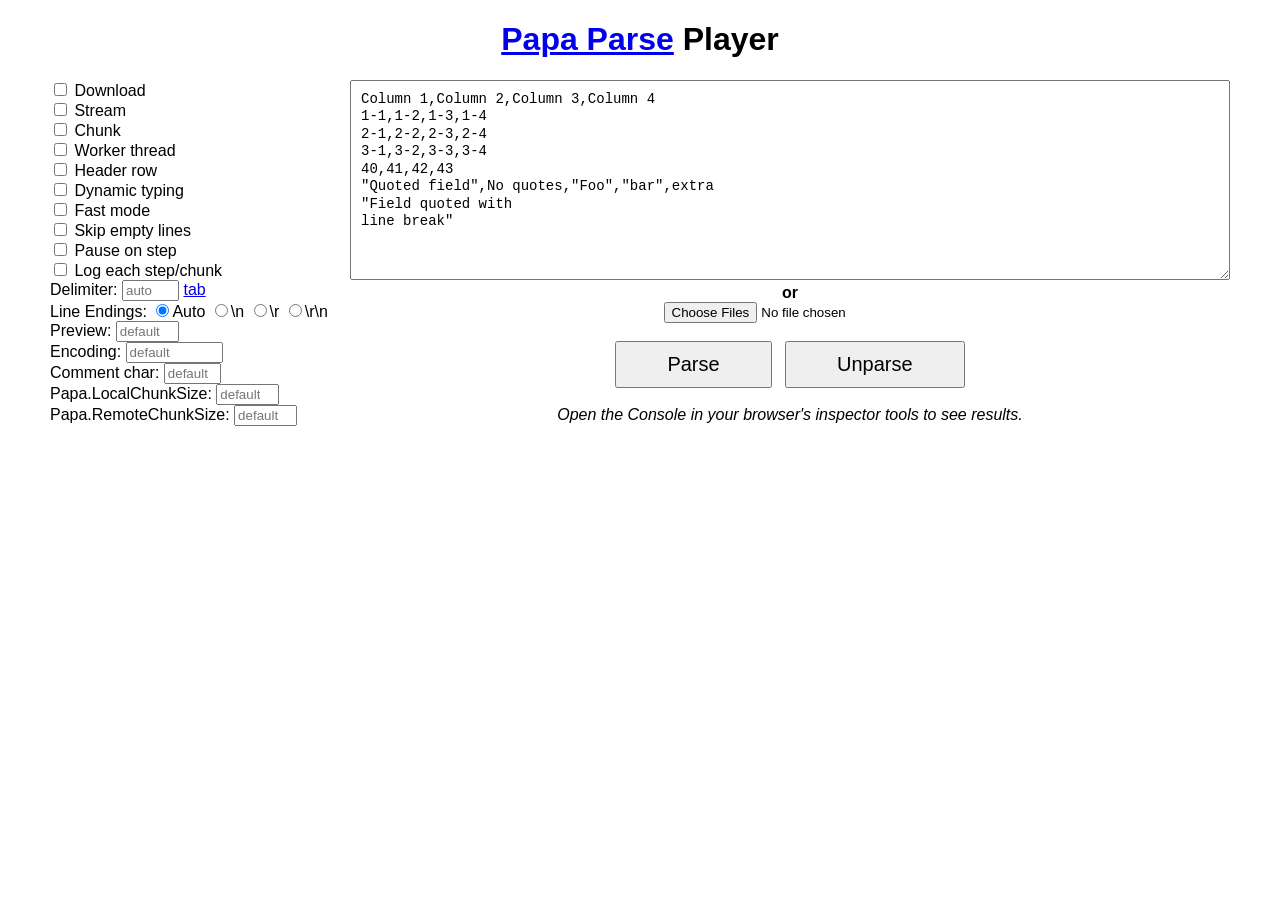
<file: node_modules/papaparse/player/player.html>
<!DOCTYPE html>
<html>
	<head>
		<title>Papa Parse Player</title>
		<meta charset="utf-8">
		<link rel="stylesheet" href="player.css">
		<script src="http://ajax.googleapis.com/ajax/libs/jquery/3.5.1/jquery.min.js"></script>
		<script src="../papaparse.js"></script>
		<script src="player.js"></script>
	</head>
	<body>
		<h1><a href="http://papaparse.com">Papa Parse</a> Player</h1>

		<div class="grid-container">

			<div class="grid-25">
				<label><input type="checkbox" id="download"> Download</label>
				<label><input type="checkbox" id="stream"> Stream</label>
				<label><input type="checkbox" id="chunk"> Chunk</label>
				<label><input type="checkbox" id="worker"> Worker thread</label>
				<label><input type="checkbox" id="header"> Header row</label>
				<label><input type="checkbox" id="dynamicTyping"> Dynamic typing</label>
				<label><input type="checkbox" id="fastmode"> Fast mode</label>
				<label><input type="checkbox" id="skipEmptyLines"> Skip empty lines</label>
				<label><input type="checkbox" id="step-pause"> Pause on step</label>
				<label><input type="checkbox" id="print-steps"> Log each step/chunk</label>
				
				<label>Delimiter: <input type="text" size="5" placeholder="auto" id="delimiter"> <a href="javascript:" id="insert-tab">tab</a></label>

				Line Endings: 

				<label style="display: inline;"><input type="radio" name="newline" id="newline-auto" checked>Auto</label>
				<label style="display: inline;"><input type="radio" name="newline" id="newline-n">\n</label>
				<label style="display: inline;"><input type="radio" name="newline" id="newline-r">\r</label>
				<label style="display: inline;"><input type="radio" name="newline" id="newline-rn">\r\n</label>				
				
				<label>Preview: <input type="number" min="0" max="1000" placeholder="default" id="preview"></label>
				
				<label>Encoding: <input type="text" id="encoding" placeholder="default" size="10"></label>
				
				<label>Comment char: <input type="text" size="5" maxlength="1" placeholder="default" id="comments"></label>
				
				<label>Papa.LocalChunkSize: <input type="number" min="0" placeholder="default" id="localChunkSize"></label>
				
				<label>Papa.RemoteChunkSize: <input type="number" min="0" placeholder="default" id="remoteChunkSize"></label>
			</div>

			<div class="grid-75 text-center">

				<textarea id="input" placeholder="Input">Column 1,Column 2,Column 3,Column 4
1-1,1-2,1-3,1-4
2-1,2-2,2-3,2-4
3-1,3-2,3-3,3-4
40,41,42,43
"Quoted field",No quotes,"Foo","bar",extra
"Field quoted with
line break"</textarea>
		
				<br>
				<b>or</b>
				<br>

				<input type="file" id="files" multiple>
			
				<br><br>

				<button id="submit-parse">Parse</button>
				&nbsp;
				<button id="submit-unparse">Unparse</button>

				<br><br>

				<i>Open the Console in your browser's inspector tools to see results.</i>
			</div>

		</div>
	</body>
</html>
</file>
<file: css/style.css>
* {
  margin: 0;
  padding: 0;
  box-sizing: border-box;
}

a{
  text-decoration: none;
  color: black;
}

header {
  background-color: forestgreen;
  width: 100%;
  height: 80px;
  color: beige;
  font-size: 16px;
  display: flex;
  justify-content: space-between;
  align-items: center;
}

nav {
  text-align: center;
  height: 36px;
  width: 100%;
  border-bottom: 3px solid black;
}

.nav-menu {
  list-style: none;
  padding: 0;
  margin: 0;
}

.nav-menu li {
  padding-top: 5px;
  list-style-type: none;
  display: inline-block;
  margin-right: 160px;
}

.nav-menu a {
  text-decoration: none;
  color: #333;
  font-weight: bold;
}

.nav-menu a:hover {
  color: #0074d9;
}

.content {
  width: 100%;
  min-height: 250px;
}

.container {
  padding: 20px 80px 0px 80px;
  display: grid;
  grid-template-columns: repeat(auto-fit, minmax(400px, 1fr));
  grid-auto-rows: minmax(400px, auto);
  gap: 10px;
}

.grid-item {
  padding: 10px 25px 5px 25px;
  background-color: #fff;
  border: 1px solid gray;
  display: flex;
  flex-direction: column;
  justify-content: center;
  align-items: center;
  color: black;
  font-size: 24px;
  transition: 1s all;
}

.grid-item > p{
  padding-top: 25px;
  text-align: justify;
}

.grid-item:hover{
  background: linear-gradient(to right, rgba(255, 255, 255, 0.815) 0%, rgb(170, 177, 219) 50%, rgba(181, 223, 226, 0.842) 100%);
}

/* модальне вікно */
.model {
  display: none; 
  position: fixed; 
  z-index: 1; 
  left: 0;
  top: 0;
  width: 100%; 
  height: 100%; 
  overflow: auto; 
  background-color: rgba(0, 0, 0, 0.5);
}

.modal-content {
  background-color: #fefefe; 
  margin: 10% auto; 
  padding: 20px; 
  border: 1px solid #888; 
  width: 50%; 
  box-shadow: 0 4px 8px 0 rgba(0,0,0,0.2);
  border-radius: 5px; 
}

.close {
  position: absolute;
  color: #ff0000;
  font-size: 28px;
  font-weight: bold;
  top: 160px;
  right: 430px;
}

.close:hover,
.close:focus {
  color: black;
  text-decoration: none;
  cursor: pointer;
}

.modal-content form {
  display: flex;
  flex-direction: column;
  gap: 10px;
}

.modal-content input[type="text"],
.modal-content input[type="password"] {
  padding: 10px;
  margin: 5px 0;
  border: 1px solid #ccc;
  border-radius: 4px;
  box-sizing: border-box;
}

.modal-content label {
  margin-bottom: 5px;
  font-weight: bold;
}

.modal-content input[type="submit"] {
  padding: 10px;
  background-color: #4CAF50; 
  color: white;
  border: none;
  border-radius: 4px;
  cursor: pointer; 
}

.modal-content input[type="submit"]:hover {
  background-color: #45a049;
}

.data-persone{
  margin: 0 auto;
  width: 100%;
  display: flex;
  align-items: center;
}

/* таблиця для перегляду даних */
table {
  width: 80%;
  margin-top: 55px;
  margin-left: auto;
  margin-right: auto;
  font-size: 14px;
  border-collapse: collapse;
  text-align: center;
}

th {
  background-color: #f2f2f2;
  padding: 10px;
}

td {
  padding: 10px;
  border: 1px solid #dddddd;
}

tr:hover {background-color: #ddd;}
</file>
<file: css/test.css>
body{
    background-color: #EEE;
    display: flex;
    align-items: center;
    justify-content: center;
    font-size: 20px;
}

form{
    background-color: white;
    padding: 60px;
    width: 550px;
    max-width: calc(100%-60px);
}

.form-element{
    display: flex;
    flex-direction: column;
    margin-bottom: 30px;
}

.form-element span {
    margin-bottom: 10px;
}

input[type="text"], input[type="email"]{
    width: 100%;
    height: 32px;
    padding-left: 20px;
    font-size: 18px;
}

input[type="radio"]{
    width: 21px;
    height: 21px;
    margin-top: 2px;
}
input{
    border: 1px solid black;
    
}

button{
    height: 55px;
    width: 100%;
    border: none;
    background-color: blueviolet;
    color: #fff;
    font-size: 22px;
    transition: 1s all;
}

button:hover{
    background-color: aquamarine;
}
</file>
<file: node_modules/papaparse/player/player.css>
body {
	font-family: 'Source Sans Pro', sans-serif;
}

h1 {
	text-align: center;
}

textarea,
button {
	font-size: 14px;
}

textarea {
	box-sizing: border-box;
	font: 14px/1.25em Menlo, Monaco, 'Courier New', monospace;
	width: 100%;
	padding: 10px;
	max-width: 900px;
	height: 200px;
}

button {
	padding: 10px 50px;
	font-size: 20px;
}

label {
	display: block;
}

input[type=number] {
	width: 55px;
}


.text-center {
	text-align: center;
}









/* ============================================ */
/* This file has a mobile-to-desktop breakpoint */
/* ============================================ */
@media screen and (max-width: 400px) {
	@-ms-viewport {
		width: 320px;
	}
}
.clear {
	clear: both;
	display: block;
	overflow: hidden;
	visibility: hidden;
	width: 0;
	height: 0;
}

.grid-container:before, .clearfix:before,
.grid-container:after,
.clearfix:after {
	content: ".";
	display: block;
	overflow: hidden;
	visibility: hidden;
	font-size: 0;
	line-height: 0;
	width: 0;
	height: 0;
}

.grid-container:after, .clearfix:after {
	clear: both;
}

.grid-container {
	margin-left: auto;
	margin-right: auto;
	max-width: 1200px;
	padding-left: 10px;
	padding-right: 10px;
}

.grid-5, .mobile-grid-5, .grid-10, .mobile-grid-10, .grid-15, .mobile-grid-15, .grid-20, .mobile-grid-20, .grid-25, .mobile-grid-25, .grid-30, .mobile-grid-30, .grid-35, .mobile-grid-35, .grid-40, .mobile-grid-40, .grid-45, .mobile-grid-45, .grid-50, .mobile-grid-50, .grid-55, .mobile-grid-55, .grid-60, .mobile-grid-60, .grid-65, .mobile-grid-65, .grid-70, .mobile-grid-70, .grid-75, .mobile-grid-75, .grid-80, .mobile-grid-80, .grid-85, .mobile-grid-85, .grid-90, .mobile-grid-90, .grid-95, .mobile-grid-95, .grid-100, .mobile-grid-100, .grid-33, .mobile-grid-33, .grid-66, .mobile-grid-66 {
	-moz-box-sizing: border-box;
	-webkit-box-sizing: border-box;
	box-sizing: border-box;
	padding-left: 10px;
	padding-right: 10px;
}

.grid-parent {
	padding-left: 0;
	padding-right: 0;
}

@media screen and (max-width: 767px) {
	.mobile-grid-100:before,
	.mobile-grid-100:after {
		content: ".";
		display: block;
		overflow: hidden;
		visibility: hidden;
		font-size: 0;
		line-height: 0;
		width: 0;
		height: 0;
	}

	.mobile-grid-100:after {
		clear: both;
	}

	.mobile-push-5, .mobile-pull-5, .mobile-push-10, .mobile-pull-10, .mobile-push-15, .mobile-pull-15, .mobile-push-20, .mobile-pull-20, .mobile-push-25, .mobile-pull-25, .mobile-push-30, .mobile-pull-30, .mobile-push-35, .mobile-pull-35, .mobile-push-40, .mobile-pull-40, .mobile-push-45, .mobile-pull-45, .mobile-push-50, .mobile-pull-50, .mobile-push-55, .mobile-pull-55, .mobile-push-60, .mobile-pull-60, .mobile-push-65, .mobile-pull-65, .mobile-push-70, .mobile-pull-70, .mobile-push-75, .mobile-pull-75, .mobile-push-80, .mobile-pull-80, .mobile-push-85, .mobile-pull-85, .mobile-push-90, .mobile-pull-90, .mobile-push-95, .mobile-pull-95, .mobile-push-33, .mobile-pull-33, .mobile-push-66, .mobile-pull-66 {
		position: relative;
	}

	.hide-on-mobile {
		display: none !important;
	}

	.mobile-grid-5 {
		float: left;
		width: 5%;
	}

	.mobile-prefix-5 {
		margin-left: 5%;
	}

	.mobile-suffix-5 {
		margin-right: 5%;
	}

	.mobile-push-5 {
		left: 5%;
	}

	.mobile-pull-5 {
		left: -5%;
	}

	.mobile-grid-10 {
		float: left;
		width: 10%;
	}

	.mobile-prefix-10 {
		margin-left: 10%;
	}

	.mobile-suffix-10 {
		margin-right: 10%;
	}

	.mobile-push-10 {
		left: 10%;
	}

	.mobile-pull-10 {
		left: -10%;
	}

	.mobile-grid-15 {
		float: left;
		width: 15%;
	}

	.mobile-prefix-15 {
		margin-left: 15%;
	}

	.mobile-suffix-15 {
		margin-right: 15%;
	}

	.mobile-push-15 {
		left: 15%;
	}

	.mobile-pull-15 {
		left: -15%;
	}

	.mobile-grid-20 {
		float: left;
		width: 20%;
	}

	.mobile-prefix-20 {
		margin-left: 20%;
	}

	.mobile-suffix-20 {
		margin-right: 20%;
	}

	.mobile-push-20 {
		left: 20%;
	}

	.mobile-pull-20 {
		left: -20%;
	}

	.mobile-grid-25 {
		float: left;
		width: 25%;
	}

	.mobile-prefix-25 {
		margin-left: 25%;
	}

	.mobile-suffix-25 {
		margin-right: 25%;
	}

	.mobile-push-25 {
		left: 25%;
	}

	.mobile-pull-25 {
		left: -25%;
	}

	.mobile-grid-30 {
		float: left;
		width: 30%;
	}

	.mobile-prefix-30 {
		margin-left: 30%;
	}

	.mobile-suffix-30 {
		margin-right: 30%;
	}

	.mobile-push-30 {
		left: 30%;
	}

	.mobile-pull-30 {
		left: -30%;
	}

	.mobile-grid-35 {
		float: left;
		width: 35%;
	}

	.mobile-prefix-35 {
		margin-left: 35%;
	}

	.mobile-suffix-35 {
		margin-right: 35%;
	}

	.mobile-push-35 {
		left: 35%;
	}

	.mobile-pull-35 {
		left: -35%;
	}

	.mobile-grid-40 {
		float: left;
		width: 40%;
	}

	.mobile-prefix-40 {
		margin-left: 40%;
	}

	.mobile-suffix-40 {
		margin-right: 40%;
	}

	.mobile-push-40 {
		left: 40%;
	}

	.mobile-pull-40 {
		left: -40%;
	}

	.mobile-grid-45 {
		float: left;
		width: 45%;
	}

	.mobile-prefix-45 {
		margin-left: 45%;
	}

	.mobile-suffix-45 {
		margin-right: 45%;
	}

	.mobile-push-45 {
		left: 45%;
	}

	.mobile-pull-45 {
		left: -45%;
	}

	.mobile-grid-50 {
		float: left;
		width: 50%;
	}

	.mobile-prefix-50 {
		margin-left: 50%;
	}

	.mobile-suffix-50 {
		margin-right: 50%;
	}

	.mobile-push-50 {
		left: 50%;
	}

	.mobile-pull-50 {
		left: -50%;
	}

	.mobile-grid-55 {
		float: left;
		width: 55%;
	}

	.mobile-prefix-55 {
		margin-left: 55%;
	}

	.mobile-suffix-55 {
		margin-right: 55%;
	}

	.mobile-push-55 {
		left: 55%;
	}

	.mobile-pull-55 {
		left: -55%;
	}

	.mobile-grid-60 {
		float: left;
		width: 60%;
	}

	.mobile-prefix-60 {
		margin-left: 60%;
	}

	.mobile-suffix-60 {
		margin-right: 60%;
	}

	.mobile-push-60 {
		left: 60%;
	}

	.mobile-pull-60 {
		left: -60%;
	}

	.mobile-grid-65 {
		float: left;
		width: 65%;
	}

	.mobile-prefix-65 {
		margin-left: 65%;
	}

	.mobile-suffix-65 {
		margin-right: 65%;
	}

	.mobile-push-65 {
		left: 65%;
	}

	.mobile-pull-65 {
		left: -65%;
	}

	.mobile-grid-70 {
		float: left;
		width: 70%;
	}

	.mobile-prefix-70 {
		margin-left: 70%;
	}

	.mobile-suffix-70 {
		margin-right: 70%;
	}

	.mobile-push-70 {
		left: 70%;
	}

	.mobile-pull-70 {
		left: -70%;
	}

	.mobile-grid-75 {
		float: left;
		width: 75%;
	}

	.mobile-prefix-75 {
		margin-left: 75%;
	}

	.mobile-suffix-75 {
		margin-right: 75%;
	}

	.mobile-push-75 {
		left: 75%;
	}

	.mobile-pull-75 {
		left: -75%;
	}

	.mobile-grid-80 {
		float: left;
		width: 80%;
	}

	.mobile-prefix-80 {
		margin-left: 80%;
	}

	.mobile-suffix-80 {
		margin-right: 80%;
	}

	.mobile-push-80 {
		left: 80%;
	}

	.mobile-pull-80 {
		left: -80%;
	}

	.mobile-grid-85 {
		float: left;
		width: 85%;
	}

	.mobile-prefix-85 {
		margin-left: 85%;
	}

	.mobile-suffix-85 {
		margin-right: 85%;
	}

	.mobile-push-85 {
		left: 85%;
	}

	.mobile-pull-85 {
		left: -85%;
	}

	.mobile-grid-90 {
		float: left;
		width: 90%;
	}

	.mobile-prefix-90 {
		margin-left: 90%;
	}

	.mobile-suffix-90 {
		margin-right: 90%;
	}

	.mobile-push-90 {
		left: 90%;
	}

	.mobile-pull-90 {
		left: -90%;
	}

	.mobile-grid-95 {
		float: left;
		width: 95%;
	}

	.mobile-prefix-95 {
		margin-left: 95%;
	}

	.mobile-suffix-95 {
		margin-right: 95%;
	}

	.mobile-push-95 {
		left: 95%;
	}

	.mobile-pull-95 {
		left: -95%;
	}

	.mobile-grid-33 {
		float: left;
		width: 33.33333%;
	}

	.mobile-prefix-33 {
		margin-left: 33.33333%;
	}

	.mobile-suffix-33 {
		margin-right: 33.33333%;
	}

	.mobile-push-33 {
		left: 33.33333%;
	}

	.mobile-pull-33 {
		left: -33.33333%;
	}

	.mobile-grid-66 {
		float: left;
		width: 66.66667%;
	}

	.mobile-prefix-66 {
		margin-left: 66.66667%;
	}

	.mobile-suffix-66 {
		margin-right: 66.66667%;
	}

	.mobile-push-66 {
		left: 66.66667%;
	}

	.mobile-pull-66 {
		left: -66.66667%;
	}

	.mobile-grid-100 {
		clear: both;
		width: 100%;
	}
}
@media screen and (min-width: 768px) {
	.grid-100:before,
	.grid-100:after {
		content: ".";
		display: block;
		overflow: hidden;
		visibility: hidden;
		font-size: 0;
		line-height: 0;
		width: 0;
		height: 0;
	}

	.grid-100:after {
		clear: both;
	}

	.push-5, .pull-5, .push-10, .pull-10, .push-15, .pull-15, .push-20, .pull-20, .push-25, .pull-25, .push-30, .pull-30, .push-35, .pull-35, .push-40, .pull-40, .push-45, .pull-45, .push-50, .pull-50, .push-55, .pull-55, .push-60, .pull-60, .push-65, .pull-65, .push-70, .pull-70, .push-75, .pull-75, .push-80, .pull-80, .push-85, .pull-85, .push-90, .pull-90, .push-95, .pull-95, .push-33, .pull-33, .push-66, .pull-66 {
		position: relative;
	}

	.hide-on-desktop {
		display: none !important;
	}

	.grid-5 {
		float: left;
		width: 5%;
	}

	.prefix-5 {
		margin-left: 5%;
	}

	.suffix-5 {
		margin-right: 5%;
	}

	.push-5 {
		left: 5%;
	}

	.pull-5 {
		left: -5%;
	}

	.grid-10 {
		float: left;
		width: 10%;
	}

	.prefix-10 {
		margin-left: 10%;
	}

	.suffix-10 {
		margin-right: 10%;
	}

	.push-10 {
		left: 10%;
	}

	.pull-10 {
		left: -10%;
	}

	.grid-15 {
		float: left;
		width: 15%;
	}

	.prefix-15 {
		margin-left: 15%;
	}

	.suffix-15 {
		margin-right: 15%;
	}

	.push-15 {
		left: 15%;
	}

	.pull-15 {
		left: -15%;
	}

	.grid-20 {
		float: left;
		width: 20%;
	}

	.prefix-20 {
		margin-left: 20%;
	}

	.suffix-20 {
		margin-right: 20%;
	}

	.push-20 {
		left: 20%;
	}

	.pull-20 {
		left: -20%;
	}

	.grid-25 {
		float: left;
		width: 25%;
	}

	.prefix-25 {
		margin-left: 25%;
	}

	.suffix-25 {
		margin-right: 25%;
	}

	.push-25 {
		left: 25%;
	}

	.pull-25 {
		left: -25%;
	}

	.grid-30 {
		float: left;
		width: 30%;
	}

	.prefix-30 {
		margin-left: 30%;
	}

	.suffix-30 {
		margin-right: 30%;
	}

	.push-30 {
		left: 30%;
	}

	.pull-30 {
		left: -30%;
	}

	.grid-35 {
		float: left;
		width: 35%;
	}

	.prefix-35 {
		margin-left: 35%;
	}

	.suffix-35 {
		margin-right: 35%;
	}

	.push-35 {
		left: 35%;
	}

	.pull-35 {
		left: -35%;
	}

	.grid-40 {
		float: left;
		width: 40%;
	}

	.prefix-40 {
		margin-left: 40%;
	}

	.suffix-40 {
		margin-right: 40%;
	}

	.push-40 {
		left: 40%;
	}

	.pull-40 {
		left: -40%;
	}

	.grid-45 {
		float: left;
		width: 45%;
	}

	.prefix-45 {
		margin-left: 45%;
	}

	.suffix-45 {
		margin-right: 45%;
	}

	.push-45 {
		left: 45%;
	}

	.pull-45 {
		left: -45%;
	}

	.grid-50 {
		float: left;
		width: 50%;
	}

	.prefix-50 {
		margin-left: 50%;
	}

	.suffix-50 {
		margin-right: 50%;
	}

	.push-50 {
		left: 50%;
	}

	.pull-50 {
		left: -50%;
	}

	.grid-55 {
		float: left;
		width: 55%;
	}

	.prefix-55 {
		margin-left: 55%;
	}

	.suffix-55 {
		margin-right: 55%;
	}

	.push-55 {
		left: 55%;
	}

	.pull-55 {
		left: -55%;
	}

	.grid-60 {
		float: left;
		width: 60%;
	}

	.prefix-60 {
		margin-left: 60%;
	}

	.suffix-60 {
		margin-right: 60%;
	}

	.push-60 {
		left: 60%;
	}

	.pull-60 {
		left: -60%;
	}

	.grid-65 {
		float: left;
		width: 65%;
	}

	.prefix-65 {
		margin-left: 65%;
	}

	.suffix-65 {
		margin-right: 65%;
	}

	.push-65 {
		left: 65%;
	}

	.pull-65 {
		left: -65%;
	}

	.grid-70 {
		float: left;
		width: 70%;
	}

	.prefix-70 {
		margin-left: 70%;
	}

	.suffix-70 {
		margin-right: 70%;
	}

	.push-70 {
		left: 70%;
	}

	.pull-70 {
		left: -70%;
	}

	.grid-75 {
		float: left;
		width: 75%;
	}

	.prefix-75 {
		margin-left: 75%;
	}

	.suffix-75 {
		margin-right: 75%;
	}

	.push-75 {
		left: 75%;
	}

	.pull-75 {
		left: -75%;
	}

	.grid-80 {
		float: left;
		width: 80%;
	}

	.prefix-80 {
		margin-left: 80%;
	}

	.suffix-80 {
		margin-right: 80%;
	}

	.push-80 {
		left: 80%;
	}

	.pull-80 {
		left: -80%;
	}

	.grid-85 {
		float: left;
		width: 85%;
	}

	.prefix-85 {
		margin-left: 85%;
	}

	.suffix-85 {
		margin-right: 85%;
	}

	.push-85 {
		left: 85%;
	}

	.pull-85 {
		left: -85%;
	}

	.grid-90 {
		float: left;
		width: 90%;
	}

	.prefix-90 {
		margin-left: 90%;
	}

	.suffix-90 {
		margin-right: 90%;
	}

	.push-90 {
		left: 90%;
	}

	.pull-90 {
		left: -90%;
	}

	.grid-95 {
		float: left;
		width: 95%;
	}

	.prefix-95 {
		margin-left: 95%;
	}

	.suffix-95 {
		margin-right: 95%;
	}

	.push-95 {
		left: 95%;
	}

	.pull-95 {
		left: -95%;
	}

	.grid-33 {
		float: left;
		width: 33.33333%;
	}

	.prefix-33 {
		margin-left: 33.33333%;
	}

	.suffix-33 {
		margin-right: 33.33333%;
	}

	.push-33 {
		left: 33.33333%;
	}

	.pull-33 {
		left: -33.33333%;
	}

	.grid-66 {
		float: left;
		width: 66.66667%;
	}

	.prefix-66 {
		margin-left: 66.66667%;
	}

	.suffix-66 {
		margin-right: 66.66667%;
	}

	.push-66 {
		left: 66.66667%;
	}

	.pull-66 {
		left: -66.66667%;
	}

	.grid-100 {
		clear: both;
		width: 100%;
	}
}
</file>
